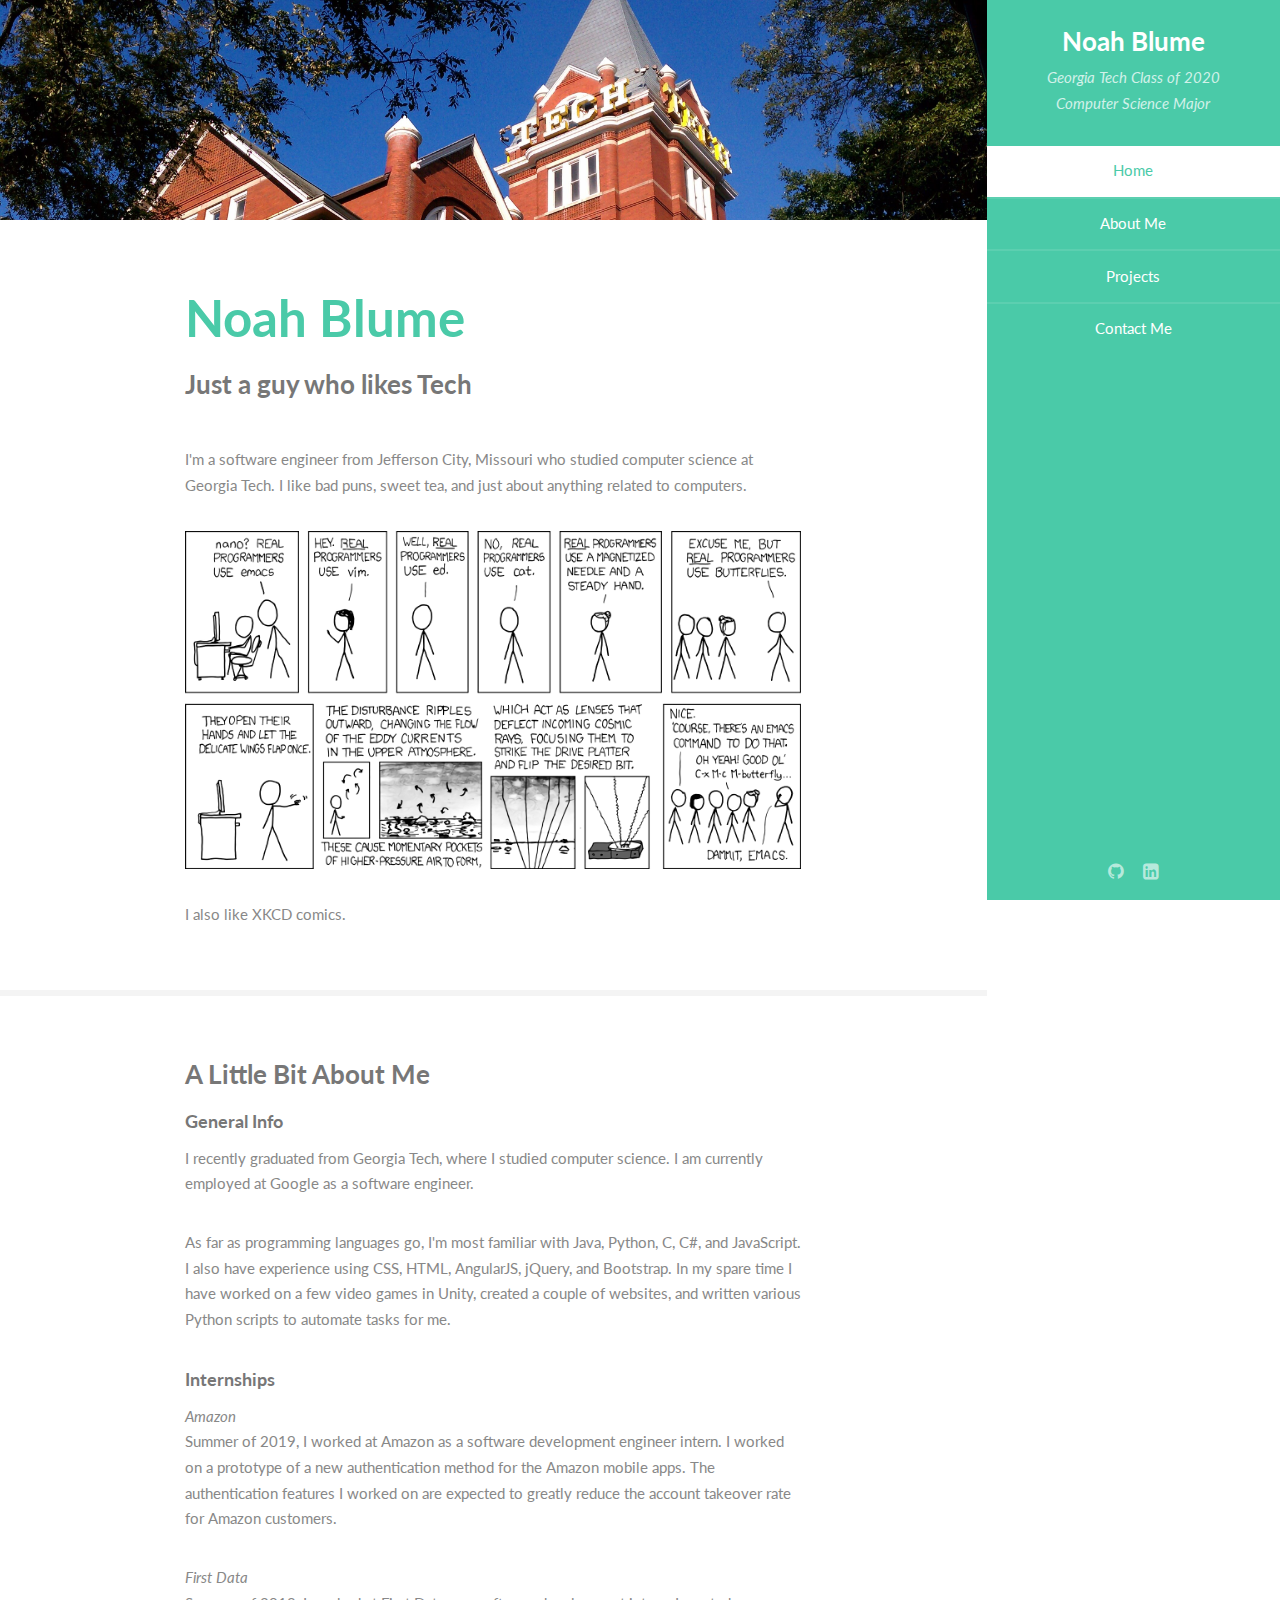
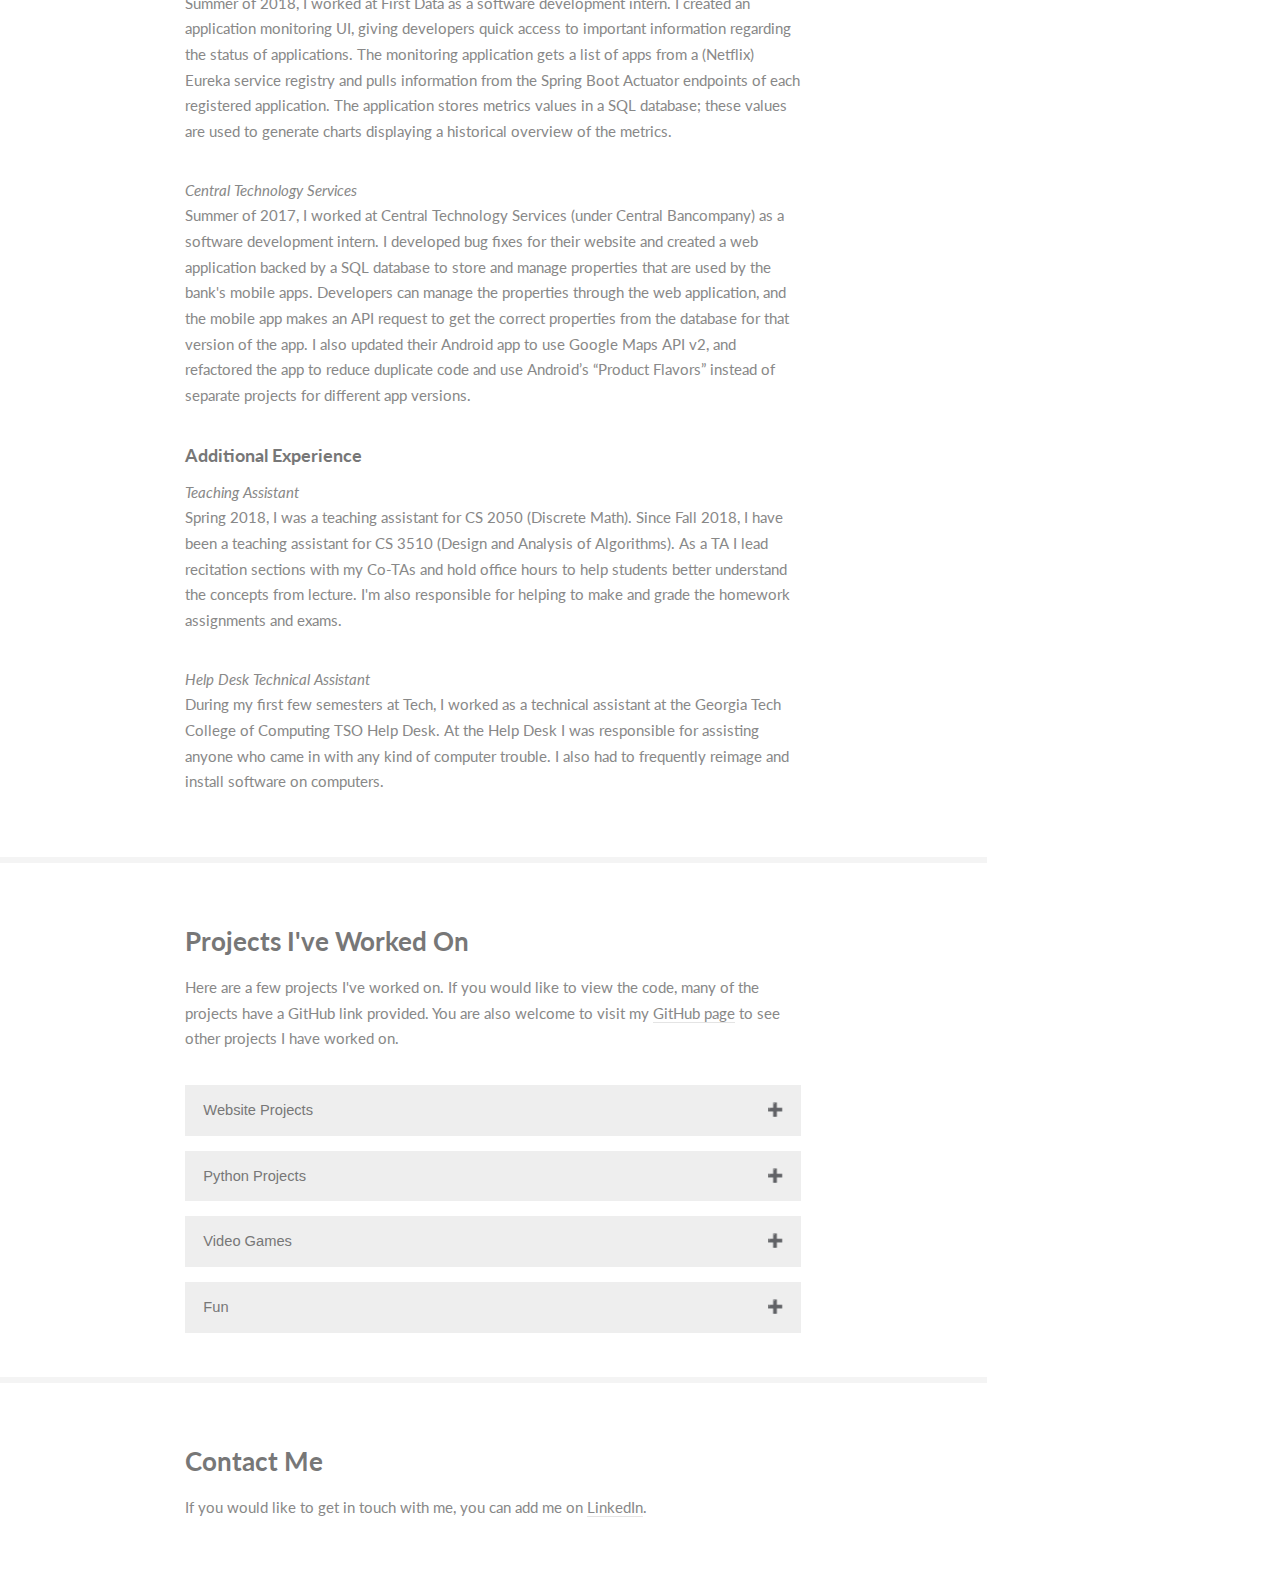
<file: index.html>
<!DOCTYPE HTML>

<html>
	<head>
		<title>Noah Blume</title>
		<meta charset="utf-8" />
		<meta name="viewport" content="width=device-width, initial-scale=1" />
		<!--[if lte IE 8]><script src="assets/js/ie/html5shiv.js"></script><![endif]-->
		<link rel="stylesheet" href="assets/css/main.css" />
		<!--[if lte IE 8]><link rel="stylesheet" href="assets/css/ie8.css" /><![endif]-->
	</head>
	<body>

		<!-- Header -->
			<section id="header">
				<header>
					<h1 id="logo">Noah Blume</h1>
					<p>Georgia Tech Class of 2020<br />
					Computer Science Major</p>
				</header>
				<nav id="nav">
					<ul>
						<li><a href="#home" class="active">Home</a></li>
						<li><a href="#about">About Me</a></li>
						<li><a href="#projects">Projects</a></li>
            			<li><a href="#contact">Contact Me</a></li>
					</ul>
				</nav>
				<footer>
					<ul class="icons">
						<li><a href="https://github.com/NoahBlume" target="_blank" class="icon fa-github"><span class="label">GitHub</span></a></li>
                        <li><a href="https://www.linkedin.com/in/noah-blume/" target="_blank" class="icon fa-linkedin-square"><span class="label">LinkedIn</span></a></li>
					</ul>
				</footer>
			</section>

		<!-- Wrapper -->
			<div id="wrapper">

				<!-- Main -->
				<div id="main">

					<!-- home -->
					<section id="home">
						<div class="container">
							<header class="major">
								<h2>Noah Blume</h2>
								<p>Just a guy who likes Tech</p>
							</header>
							<p>I'm a software engineer from Jefferson City, Missouri who studied computer science at Georgia Tech. I like bad puns, sweet tea, and just about anything related to computers.</p>
							<div class="features">
								<article>
									<a href="#" id="comic"><img src="images/cmp/comic.png" alt="" /></a>
								</article>
							</div>
							<p>I also like XKCD comics.</p>
						</div>
					</section>

					<!-- about -->
					<section id="about">
						<div class="container">
							<h3>A Little Bit About Me <!-- <small>&nbsp;&nbsp;&nbsp;Hehe... bit</small> --></h3>

                            <h4>General Info</h4>
                            <p>
							I recently graduated from Georgia Tech, where I studied computer science. I am currently employed at Google as a software engineer.
							</p>

							<p>
							As far as programming languages go, I'm most familiar with Java, Python, C, C#, and JavaScript. I also have experience using CSS, HTML, AngularJS, jQuery, and Bootstrap. In my spare time I have worked on a few video games in Unity, created a couple of websites, and written various Python scripts to automate tasks for me.

                            <h4>Internships</h4>

                            <i>Amazon</i>
                            <p>
                            Summer of 2019, I worked at Amazon as a software development engineer intern. I worked on a prototype of a new authentication method for the Amazon mobile apps. The authentication features I worked on are expected to greatly reduce the account takeover rate for Amazon customers.
                            </p>


                            <i>First Data</i>
							<p>
                            Summer of 2018, I worked at First Data as a software development intern. I created an application monitoring UI, giving developers quick access to important information regarding the status of applications. The monitoring application gets a list of apps from a (Netflix) Eureka service registry and pulls information from the Spring Boot Actuator endpoints of each registered application. The application stores metrics values in a SQL database; these values are used to generate charts displaying a historical overview of the metrics.
                            </p>


                            <i>Central Technology Services</i>
                            <p>
							Summer of 2017, I worked at Central Technology Services (under Central Bancompany) as a software development intern. I developed bug fixes for their website and created a web application backed by a SQL database to store and manage properties that are used by the bank's mobile apps. Developers can manage the properties through the web application, and the mobile app makes an API request to get the correct properties from the database for that version of the app. I also updated their Android app to use Google Maps API v2, and refactored the app to reduce duplicate code and use Android’s “Product Flavors” instead of separate projects for different app versions.
							</p>

                            <h4>Additional Experience</h4>

                            <i>Teaching Assistant</i>
                            <p>
                            Spring 2018, I was a teaching assistant for CS 2050 (Discrete Math). Since Fall 2018, I have been a teaching assistant for CS 3510 (Design and Analysis of Algorithms). As a TA I lead recitation sections with my Co-TAs and hold office hours to help students better understand the concepts from lecture. I'm also responsible for helping to make and grade the homework assignments and exams.
                            </p>


                            <i>Help Desk Technical Assistant</i>
                            <p>
                            During my first few semesters at Tech, I worked as a technical assistant at the Georgia Tech College of Computing TSO Help Desk. At the Help Desk I was responsible for assisting anyone who came in with any kind of computer trouble. I also had to frequently reimage and install software on computers.
                            </p>


							<!-- <ul class="feature-icons">
								<li class="fa-coffee">Experience with Java, Python, and C#</li>
								<li class="fa-mobile-phone">Published 2 mobile games</li>
								<li class="fa-android">Developed Android applications</li>
								<li class="fa-lock">Participated in CTF competitions</li>
								<li class="fa-database">Worked on applications backed by SQL databases</li>
								<li class="fa-file-code-o">Experience with web applications using the Spring Framework</li>
							</ul> -->
						</div>
					</section>

					<!-- projects -->
					<section id="projects">
						<div class="container">
							<h3>Projects I've Worked On</h3>
							<p>Here are a few projects I've worked on. If you would like to view the code, many of the projects have a GitHub link provided. You are also welcome to visit my <a href="https://github.com/NoahBlume">GitHub page</a> to see other projects I have worked on.</p>
							<div class="features">

								<button class="accordion">Website Projects</button>
								<div class="panel">
                                    <article>
                                        <a class="image"><img src="images/cmp/brainyWords.png" alt="" /></a>
                                        <div class="inner">
                                            <h4>Brainy Words 2000 <small>(2019)</small></h4>
                                            <p>For Junior Design (Georgia Tech's capstone course), my team made a game to help young children improve their vocabulary. The game consists of a street that has various words for kids to learn, as well as storefronts containing categories of words that kids can takes quizzes over.</p>
                                            <ul class="icons">
                                                <li><a href="http://hearatale.org:8082/" target="_blank" class="icon fa-graduation-cap"> Brainy Words 2000</a></li>
                                            </ul>
                                        </div>
                                    </article>
                                     <article>
                                        <a class="image"><img src="images/cmp/sleeptimer.png" alt="" /></a>
                                        <div class="inner">
                                            <h4>Spotify Sleep Timer <small>(2019)</small></h4>
                                            <p>This is a site I made where one can set a timer to stop their Spotify playback. I often fall asleep while music is playing on my desktop, so I made this site to pause the music after a certain amount of time. I also made an option for the volume to gradually decrease as the timer progresses (reaching 0 volume as the timer runs out).</p>
                                            <ul class="icons">
                                                <li><a href="https://discoveryplaylist.com/sleepTimer" target="_blank" class="icon fa-clock-o"> Sleep Timer</a></li>
                                            </ul>
                                        </div>
                                    </article>
                                    <article>
                                        <a class="image"><img src="images/cmp/playlistGenerator.png" alt="" /></a>
                                        <div class="inner">
                                            <h4>Spotify Playlist Generator <small>(2018)</small></h4>
                                            <p>This is a site I made to generate playlists based on your music interests. I liked Spotify's Weekly Discovery playlist, but wanted to have more than just one playlist per week, so I made a site to generate them for me. The site tries to make a playlist with artists you haven't listened to yet who are similar to artists you already like.</p>
                                            <ul class="icons">
                                                <li><a href="https://discoveryplaylist.com/" target="_blank" class="icon fa-music"> Playlist Generator</a></li>
                                            </ul>
                                        </div>
                                    </article>
									<article>
										<a class="image"><img src="images/cmp/mobilesafewalk.png" alt="" /></a>
										<div class="inner">
											<h4>GT Safe Walk Map <small>(2017)</small></h4>
											<p>This is a web app I made during the 2017 fall semester. It uses GTPD's crime logs to show a heatmap of crimes on campus. The heatmap is based on the time of day, so it will adjust based on where crimes are most frequent during different times. The application will also attempt to find the safest route from one point on campus to another.</p>
											<ul class="icons">
												<li><a href="https://noahblume.com/gt-safe-walk-map/" class="icon fa-map-o"> GT Safe Walk Map</a></li>
											</ul>
										</div>
									</article>
									<article>
										<a class="image"><img src="images/cmp/musicreleases.png" alt="" /></a>
										<div class="inner">
											<h4>Upcoming Music Releases Site <small>(2017)</small></h4>
											<p>This is a site my cousin and I started working on over the summer of 2017. We collected data about upcoming album releases and inserted the data into a MySQL database. We then populated the web page with the upcoming album releases from the database using PHP.</p>
											<ul class="icons">
												<li><a href="http://104.197.166.64/index.php" target="_blank" class="icon fa-music"> Upcoming Music Releases Site</a></li>
											</ul>
										</div>
									</article>
									<article>
										<a class="image"><img src="images/cmp/calculator.png" alt="" /></a>
										<div class="inner">
											<h4>JavaScript Calculator (and various other things) <small>(2017)</small></h4>
											<p>This is a little site I made to get some practice using JavaScript and Bootstrap. I've posted a link to the site just below if you want to check it out. The site has a functioning calculator that I wrote in JavaScript, as well as a table that gets cryptocurrency data from CoinMarketCap's API and displays the recent changes in the values of the cryptocurrencies.</p>
											<ul class="icons">
												<li><a href="calculator/calculator.html" class="icon fa-calculator"> Calculator Site</a></li>
											</ul>
										</div>
									</article>
								</div>

								<button class="accordion">Python Projects</button>
								<div class="panel">
                                    <article>
                                        <a class="image"><img src="images/cmp/shortenThis.png" alt="" /></a>
                                        <div class="inner">
                                            <h4>Reddit Summarizer Bot <small>(2018)</small></h4>
                                            <p>This is a Reddit bot I made that will summarize long comments or posts. A user can reply to a comment or a post with "ShortenThis!" and the bot will create a shortened version of the original post. The default length of the summary is 5 sentences, but one can specify a custom number of sentences. For example, "ShortenThis! 10" will make a summary of 10 sentences. The bot is written in Python, using the PRAW library as a wrapper for the Reddit API and the Sumy library for handling summarization. It is hosted on a Google Compute Engine instance, where it regularly checks for new summary requests.</p>
                                            <ul class="icons">
                                                <li><a href="https://reddit.com/user/ShortenThis_Bot" target="_blank" class="icon fa-reddit"> View /u/ShortenThis_Bot</a></li>
                                            </ul>
                                        </div>
                                    </article>
                                    <article>
                                        <a class="image"><img src="images/cmp/indieheads.png" alt="" /></a>
                                        <div class="inner">
                                            <h4>/r/indieheads New Music Bot <small>(2018)</small></h4>
                                            <p>This is a Reddit bot I made that will send a notification whenever a post for new music on r/indieheads passes a certain point threshold. Users can be notified via Reddit PM, email, or both. Users are also able to set the point threshold to whatever they like. This bot is also written in Python using the PRAW library and is hosted on a Google Compute Engine instance.</p>
                                            <ul class="icons">
                                                <li><a href="https://reddit.com/user/IndieheadsFresh_Bot" target="_blank" class="icon fa-reddit"> View /u/IndieheadsFresh_Bot <br />(the pinned post explains how to subscribe)</a></li>
                                            </ul>
                                        </div>
                                    </article>
									<article>
										<a class="image"><img src="images/cmp/nobot.jpg" alt="" /></a>
										<div class="inner">
											<h4>Twitter Music Review Bot <small>(2017)</small></h4>
											<p>Sometime during the 2017 fall semester I got bored and decided make a Twitter bot. It looks for albums reviews from Pitchfork and The Quietus, then uses Markov chains to generate a brief review. It also uses sentiment analysis to generate a review score based on the positivity of the original review.</p>
											<ul class="icons">
												<li><a href="https://twitter.com/bitMoreAnnoying" target="_blank" class="icon fa-twitter"> The bot's Twitter page</a></li>
											</ul>
										</div>
									</article>
									<article>
										<a class="image"><img src="images/cmp/p4kbnm.jpg" alt="" /></a>
										<div class="inner">
											<h4>Best New Music Emailer <small>(2017)</small></h4>
											<p>This is a python script that I wrote which will check Pitchfork's (music news/review) site every few hours to see if they have given any new albums the title of "Best New Music." The script will then send me an email containing the artist, album title, genre, review score, and a link to the review. This is a nice way for me to get new music recommendations without having to frequently check review sites or music forums.</p>
											<ul class="icons">
												<li><a href="https://github.com/NoahBlume/bestNewMusic" target="_blank" class="icon fa-github"> Pitchfork Best New Music Emailer GitHub</a></li>
											</ul>
										</div>
									</article>
									<article>
										<a class="image"><img src="images/cmp/piachecker.png" alt="" /></a>
										<div class="inner">
											<h4>VPN Detector <small>(2017)</small></h4>
											<p>Since the FCC's broadband privacy protections were repealed in early 2017, allowing ISPs to collect and sell personal data, I've become more diligent about my VPN usage. I made this script to check once every 10 minutes if I have my VPN on, and if I don't, it will give me a desktop notification letting me know that I may want to turn it back on. (I'm not really a big fan of getting notifications on my desktop, so I made the notification message a little silly to lessen my annoyance from being notified.)</p>
											<ul class="icons">
												<li><a href="https://github.com/NoahBlume/vpnDetector" target="_blank" class="icon fa-github"> VPN Detector GitHub</a></li>
											</ul>
										</div>
									</article>
                                    <article>
                                        <a class="image"><img src="images/cmp/printerChecker.png" alt="" /></a>
                                        <div class="inner">
                                            <h4>Printer Paper Supply Checker <small>(2016)</small></h4>
                                            <p>This is a Python script I wrote to automatically check the paper supply of printers where I work. Each of the 10 printers has a site that displays the paper levels. To check the paper levels, one would normally have to log into each of the 10 sites and record each printer's paper level before going out to restock the paper. This was rather tedious and time consuming, so I wrote a Python script that logs into and scrapes all of the websites to check the paper levels. The script then updates a Google spreadsheet with how many reams of paper each printer needs.</p>
                                            <ul class="icons">
                                                <li><a href="https://github.com/NoahBlume/printerPaperSupplyChecker" target="_blank" class="icon fa-github"> Printer Paper Supply Checker GitHub</a></li>
                                            </ul>
                                        </div>
                                    </article>
								</div>

                                <button class="accordion">Video Games</button>
                                <div class="panel">
                                    <article>
                                        <a class="image"><img src="images/cmp/hoppyFroggy.png" alt="" /></a>
                                        <div class="inner">
                                            <h4>Hoppy Froggy <small>(2017)</small></h4>
                                            <p>This is a clone of Frogger for the Game Boy Advance that I made for one of my classes, CS 2110. It is programmed in C, and can be played using the VisualBoyAdvance emulator. Download links are provided below.</p>
                                            <ul class="icons">
                                                <li>
                                                    <a href="Frogger.gba" target="_blank" class="icon fa-gamepad"> Hoppy Froggy Download</a>
                                                </li>
                                                <li>
                                                    <a href="https://github.com/visualboyadvance-m/visualboyadvance-m/releases" target="_blank" class="icon fa-desktop"> VisualBoyAdvance Emulator Download (Windows & Mac)</a>
                                                </li>
                                            </ul>
                                        </div>
                                    </article>
                                    <article>
                                        <a class="image"><img src="images/cmp/bnbc.png" alt="" /></a>
                                        <div class="inner">
                                            <h4>Blocks and Balls <small>(2015)</small></h4>
                                            <p>This is the first app I published to the App Store and Google Play Store with my cousin. We worked on it during the beginning of 2015 and published it that summer. It is a really simple mobile game about hitting blocks with balls.</p>
                                            <ul class="icons">
                                                <li><a href="https://github.com/NoahBlume/blocksAndBalls" target="_blank" class="icon fa-github"> Blocks and Balls GitHub</a></li>
                                                <li><a href="https://play.google.com/store/apps/details?id=com.Onyx.BlocksandBalls&hl=en" target="_blank" class="icon fa-android"> Google Play Store Listing</a></li>
                                            </ul>
                                        </div>
                                    </article>
                                    <article>
                                        <a class="image"><img src="images/cmp/pgp2.png" alt="" /></a>
                                        <div class="inner">
                                            <h4>Procedurally Generated Platformer <small>(2015)</small></h4>
                                            <p>I had a ton of fun making this. My cousin and I decided to spend part of our 2015 Thanksgiving break creating a procedurally generated platformer in 48 hours. It is not a fully functional game; however, we were able to get the main gameplay mechanics and basic procedural generation finished.</p>
                                            <ul class="icons">
                                                <li><a href="https://github.com/NoahBlume/procedurallyGeneratedPlatformer" target="_blank" class="icon fa-github"> Procedurally Generated Platformer GitHub</a></li>
                                                <li><a href="https://www.youtube.com/watch?v=WrGJRUN5RSI&feature=youtu.be" target="_blank" class="icon fa-youtube"> Video Demonstration</a></li>
                                            </ul>
                                        </div>
                                    </article>
                                    <article>
                                        <a class="image"><img src="images/cmp/bnbuc.png" alt="" /></a>
                                        <div class="inner">
                                            <h4>Blocks and Balls: Unblocked <small>(2016)</small></h4>
                                            <p>This is the sequel to Blocks and Balls. In early 2016, my cousin and I rebuilt the original game from the ground up to make it run better, then we added unlockable (or "unblockable") colors that you could choose from for the blocks and balls.</p>
                                            <ul class="icons">
                                                <li><a href="https://github.com/NoahBlume/blocksAndBallsUnblocked" target="_blank" class="icon fa-github"> Blocks and Balls: Unblocked GitHub</a></li>
                                                <li><a href="https://play.google.com/store/apps/details?id=com.onyxgames.BlocksAndBallsMIT&hl=en#details-reviews" target="_blank" class="icon fa-android"> Google Play Store Listing</a></li>
                                            </ul>
                                        </div>
                                    </article>
                                </div>

                                <button class="accordion">Fun</button>
                                <div class="panel">
                                    <article>
                                        <a class="image"><img src="images/cmp/firefoxAddOn.png" alt="" /></a>
                                        <div class="inner">
                                            <h4>Elon Musk Text Replacement Firefox Add-on <small>(2018)</small></h4>
                                            <p>This is a simple Firefox add-on I made that replaces "Elon Musk" with "Grimes's boyfriend" in your browser. I created this shortly after it was discovered that Elon Musk was dating the singer, songwriter, record producer, and visual artist known as Grimes.</p>
                                            <ul class="icons">
                                                <li><a href="https://addons.mozilla.org/en-US/firefox/addon/elon-musk-to-grimes-boyfriend/" target="_blank" class="icon fa-firefox"> Add-on Download Link</a></li>
                                                <!-- <li><a href="https://twitter.com/chillmage/status/994306139444711424?s=19" target="_blank" class="icon fa-twitter"> Inspired by this tweet</a></li> -->
                                            </ul>
                                        </div>
                                    </article>
                                </div>


							</div>
						</div>
					</section>

		        	<!-- contact -->
		            <section id="contact">
		                <div class="container">
		                  	<h3>Contact Me</h3>
		                  	<p>If you would like to get in touch with me, you can add me on <a href ="https://www.linkedin.com/in/noah-blume/" target="_blank">LinkedIn</a>.</p>
		                </div>
		            </section>
              	</div>
        	</div>
		<!-- Scripts -->
			<script src="assets/js/jquery.min.js"></script>
			<script src="assets/js/jquery.scrollzer.min.js"></script>
			<script src="assets/js/jquery.scrolly.min.js"></script>
			<script src="assets/js/skel.min.js"></script>
			<script src="assets/js/util.js"></script>
			<!--[if lte IE 8]><script src="assets/js/ie/respond.min.js"></script><![endif]-->
			<script src="assets/js/main.js"></script>

			<script>
				(function(i,s,o,g,r,a,m){i['GoogleAnalyticsObject']=r;i[r]=i[r]||function(){
					(i[r].q=i[r].q||[]).push(arguments)},i[r].l=1*new Date();a=s.createElement(o),
					m=s.getElementsByTagName(o)[0];a.async=1;a.src=g;m.parentNode.insertBefore(a,m)
				})(window,document,'script','https://www.google-analytics.com/analytics.js','ga');

				ga('create', 'UA-85354212-1', 'auto');
				ga('send', 'pageview');

			</script>

	</body>
</html>
</file>
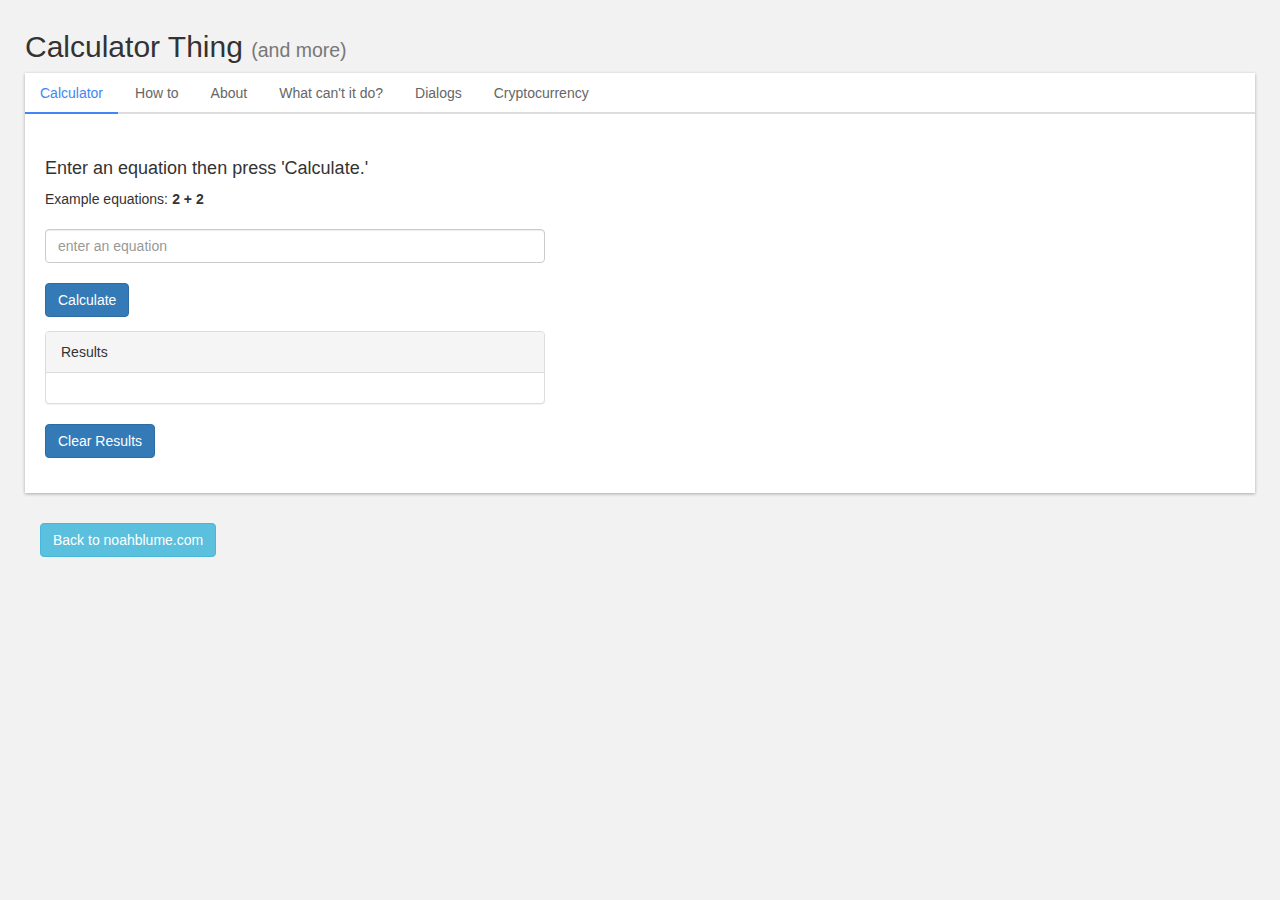
<file: calculator/calculator.html>
<html>
<head>
	<meta charset="utf-8"/>
	<script src="https://code.jquery.com/jquery-3.2.1.min.js" integrity="sha256-hwg4gsxgFZhOsEEamdOYGBf13FyQuiTwlAQgxVSNgt4=" crossorigin="anonymous"></script>
	<script src="js/calcscript.js"></script>
	<link rel="stylesheet" href="https://maxcdn.bootstrapcdn.com/bootstrap/3.3.7/css/bootstrap.min.css">
	<!--<link rel="stylesheet" href="https://cdnjs.cloudflare.com/ajax/libs/jquery.tablesorter/2.28.12/js/jquery.tablesorter.min.js">-->
	<link rel="stylesheet" type="text/css" href="css/calcstyle.css">
	<script src="https://maxcdn.bootstrapcdn.com/bootstrap/3.3.7/js/bootstrap.min.js"></script>
</head>
<body>
	<div class="container-fluid">
		<div class="row">
			<div class="col-sm-12">
				<h2>Calculator Thing <small>(and more)</small></h2>
				<div class="card">
					<ul class="nav nav-tabs" role="tablist">
						<li role="presentation" class="active"><a href="#tab1" aria-controls="tab1" role="tab" data-toggle="tab">Calculator</a></li>
						<li role="presentation"><a href="#tab2" aria-controls="tab2" role="tab" data-toggle="tab">How to</a></li>
						<li role="presentation"><a href="#tab3" aria-controls="tab3" role="tab" data-toggle="tab">About</a></li>
						<li role="presentation"><a href="#tab4" aria-controls="tab4" role="tab" data-toggle="tab">What can't it do?</a></li>
						<li role="presentation"><a href="#tab5" aria-controls="tab5" role="tab" data-toggle="tab">Dialogs</a></li>
						<li role="presentation"><a href="#tab6" aria-controls="tab6" role="tab" data-toggle="tab">Cryptocurrency</a></li>
					</ul>
					<div class="tab-content">
						<div role="tabpanel" class="tab-pane active" id="tab1">
							<h4>Enter an equation then press 'Calculate.'</h4>
							<p2>Example equations: </p2>
							<b>
							  <span1>
							    2 + 2<br />
							    (5 - 8)^7 + 14<br />
							    2 / 5 + 17 * 3<br />
							    [4 * (1 - 3) + 2] / 6<br />
							    {4^3 - [(2 + 5 * 8) - 13] * 2} - 25^2 / 3
							    </span1>
							</b>
							<br>
							<br>
							<form id="Calculate">
								<input id="equation" class="form-control" name="equation" placeholder="enter an equation" value="" style="max-width: 500px; width: 100%"><br>
								<button id="calculateButton" type="button" class="btn btn-primary">Calculate</button>
							</form>
							<div class="panel panel-default" style="max-width: 500px; width: 100%;">
								<div class="panel-heading">Results</div>
								<div id="resultLog" class="panel-body"></div>
							</div>
							<button id="clearLogs" type="clearLogs" class="btn btn-primary">Clear Results</button>
						</div>
						<div role="tabpanel" class="tab-pane" id="tab2">
							<h4>How does one use this thing?</h4>
							<dl>
								<dt>Supported operations</dt>
									<dd>- Addition: 1 + 3</dd>
									<dd>- Subtraction: 3 - 7</dd>
									<dd>- Multiplication: 7 * 6</dd>
									<dd>- Division: 5 / 7</dd>
									<dd>- Exponents: 2^10</dd>
									<dd>- Parentheses/braces/brackets: (4 - 2) * 5</dd>
							</dl>
						</div>
						<div role="tabpanel" class="tab-pane" id="tab3">
							<h4>So what does this calculator do?</h4>
							<dl>
								<dt>Math</dt>
									<dd>- Yep, it can do some math</dd>
									<dd>- That's about it really</dd>
								<dt>Follow the order of operations and all that</dt>
									<dd>- It does stuff in parentheses first</dd>
									<dd>- Then exponents</dd>
									<dd>- Then multiplication and division</dd>
									<dd>- Then addition and subtraction</dd>

								<dt>Decimals are supported</dt>
									<dd>- The calculator will provide financial and emotional support for any decimals in need</dd>
							</dl>
						</div>
						<div role="tabpanel" class="tab-pane" id="tab4">
							<h4>What can't this calcutor do?</h4>
							<dl>
								<dt>Trigonometry</dt>
									<dd>- I'm not even going to attempt that.</dd>
								<dt>Implicit multiplication with parentheses</dt>
									<dd>- Typing something like "(2)(3)" will break my calculator. So please don't do that.</dd>
									<dd>- If you want something to be multiplied, you need to type out one of these little star things: *</dd>
								<dt>Negative number  declarations</dt>
									<dd>- If you try to put a negative number like "-2" in your equation, my calculator will not work.</dd>
									<dd>- If you need a negative number, try doing something like this: (0 - 2)</dd>
									<dd>- Intuitive, right?</dd>
								<dt>Graphing</dt>
									<dd>- No</dd>
									<dd>- Just no.</dd>
							</dl>
						</div>
						<div role="tabpanel" class="tab-pane" id="tab5">
							<h4>Dialog Testing</h4>
							<p>Click this <button class="btn btn-primary" data-toggle="modal" data-target="#myModal">Button</button> to test out the dialog.</p>
							<!-- this is the modal (i think) -->
							<div class="modal fade" id="myModal">
							    <div class="modal-dialog">
							    	<div class="modal-content">
							        <div class="modal-header">
							       		<button type="button" class="close" data-dismiss="modal" aria-hidden="true">×</button>
							        	<h4 class="modal-title">You clicked the button!</h4>
							      	</div>
							      	<div class="modal-body">
							        	<p>Please close this dialog now.</p>
							      	</div>
							      	<div class="modal-footer">
							        	<button type="button" class="btn btn-primary" data-dismiss="modal">Close</button>
							      	</div>
							    	</div>
								</div>
							</div>
							<p>Click this <button id="otherButton" class="btn btn-primary">Other Button</button> to test out the other dialog.</p>
						</div>
						<div role="tabpanel" class="tab-pane" id="tab6">
							<h4>Cryptocurrency Data <small>(taken from CoinMarketCap)</small></h4>
							<p style="float: left">Update the data once per minute &nbsp;&nbsp;</p>
						  		<input type="checkbox" id="switch" />
						  		<label style="float: left" for="switch">Toggle</label>
						  	<br>
							<br>
							<div class="table-responsive">
							  	<table class="table" id="coinTable">
							    	<thead>
							      		<tr>
							        		<th>Rank</th>
									        <th>Currency</th>
									        <th>USD Value</th>
									        <th>1 Hour</th>
									        <th>24 Hours</th>
									        <th>7 Days</th>
									    </tr>
							    	</thead>
							   		<tbody id="coinTableBody">
							    	</tbody>
							  	</table>
							  </div>
						</div>
					</div>
				</div>
			</div>
		</div>
		<div class="col-sm-12">
			<a href="../index.html#three" class="btn btn-info" role="button">Back to noahblume.com</a>
		</div>
	</div>
</body>
</html>
</file>
<file: assets/css/ie8.css>
/*
	Read Only by HTML5 UP
	html5up.net | @ajlkn
	Free for personal and commercial use under the CCA 3.0 license (html5up.net/license)
*/

/* Basic */

	code,
	input[type="text"],
	input[type="password"],
	input[type="email"],
	select,
	textarea,
	.box,
	.image,
	.image img,
	input[type="submit"],
	input[type="reset"],
	input[type="button"],
	.button {
		position: relative;
		-ms-behavior: url("assets/js/ie/PIE.htc");
	}

/* Form */

	input[type="text"],
	input[type="password"],
	input[type="email"],
	select {
		line-height: 2.75em;
	}

	input[type="checkbox"],
	input[type="radio"] {
		-moz-appearance: normal;
		-webkit-appearance: normal;
		-ms-appearance: normal;
		appearance: normal;
	}

		input[type="checkbox"] + label,
		input[type="radio"] + label {
			padding: 0 0 0 1.5em;
		}

			input[type="checkbox"] + label:before,
			input[type="radio"] + label:before {
				display: none;
			}

/* Button */

	input[type="submit"].alt,
	input[type="reset"].alt,
	input[type="button"].alt,
	.button.alt {
		border: solid 2px #e4e4e4;
	}
</file>
<file: calculator/css/calcstyle.css>
/* tabs */
.nav-tabs { border-bottom: 2px solid #DDD; }
    .nav-tabs > li.active > a, .nav-tabs > li.active > a:focus, .nav-tabs > li.active > a:hover { border-width: 0; }
    .nav-tabs > li > a { border: none; color: #666; }
        .nav-tabs > li.active > a, .nav-tabs > li > a:hover { border: none; color: #4285F4 !important; background: transparent; }
        .nav-tabs > li > a::after { content: ""; background: #4285F4; height: 2px; position: absolute; width: 100%; left: 0px; bottom: -1px; transition: all 250ms ease 0s; transform: scale(0); }
    .nav-tabs > li.active > a::after, .nav-tabs > li:hover > a::after { transform: scale(1); }
.tab-nav > li > a::after { background: #21527d none repeat scroll 0% 0%; color: #fff; }
.tab-pane { padding: 15px 0; }
.tab-content{padding:20px}

.card {background: #FFF none repeat scroll 0% 0%; box-shadow: 0px 1px 3px rgba(0, 0, 0, 0.3); margin-bottom: 30px; }

/* scrolling text */
body{
	background: #F2F2F2; padding:10px
}
p2 {
	float: left;
	margin-right: 0.3em;
}
b {
	float: left;
	overflow: hidden;
	position: relative;
	height: 20px;
}
span1 {
	display: inline-block;
	position: relative;
	white-space: nowrap;
	top: 0;
	left: 0;
	-webkit-animation: move 7s infinite;
	-webkit-animation-delay: 1.5s;
}
span1:hover, span1:active {
	-webkit-animation-play-state: paused;
}

@keyframes move {
	0%  { top: 0px; }
	20% { top: -20px; }
	40% { top: -40px; }
	60% { top: -60px; }
	80% { top: -80px; }
}

/* toggle switch */
input[type=checkbox]{
	height: 0;
	width: 0;
	visibility: hidden;
}

label {
	cursor: pointer;
	text-indent: -9999px;
	width: 30px;
	height: 15px;
	background: grey;
	display: block;
	border-radius: 10px;
	position: relative;
}

label:after {
	content: '';
	position: absolute;
	top: 2px;
	left: 2px;
	width: 11px;
	height: 11px;
	background: #fff;
	border-radius: 11px;
	transition: 0.3s;
}

input:checked + label {
	background: #4285F4;
}

input:checked + label:after {
	left: calc(100% - 2px);
	transform: translateX(-100%);
}
</file>
<file: assets/css/main.css>
@import url("font-awesome.min.css");
@import url("https://fonts.googleapis.com/css?family=Lato:400,400italic,700,700italic|Source+Code+Pro:400");

/*
	Read Only by HTML5 UP
	html5up.net | @ajlkn
	Free for personal and commercial use under the CCA 3.0 license (html5up.net/license)
*/

/* Reset */

	html, body, div, span, applet, object, iframe, h1, h2, h3, h4, h5, h6, p, blockquote, pre, a, abbr, acronym, address, big, cite, code, del, dfn, em, img, ins, kbd, q, s, samp, small, strike, strong, sub, sup, tt, var, b, u, i, center, dl, dt, dd, ol, ul, li, fieldset, form, label, legend, table, caption, tbody, tfoot, thead, tr, th, td, article, aside, canvas, details, embed, figure, figcaption, footer, header, hgroup, menu, nav, output, ruby, section, summary, time, mark, audio, video {
		margin: 0;
		padding: 0;
		border: 0;
		font-size: 100%;
		font: inherit;
		vertical-align: baseline;
	}

	article, aside, details, figcaption, figure, footer, header, hgroup, menu, nav, section {
		display: block;
	}

	body {
		line-height: 1;
	}

	ol, ul {
		list-style: none;
	}

	blockquote, q {
		quotes: none;
	}

	blockquote:before, blockquote:after, q:before, q:after {
		content: '';
		content: none;
	}

	table {
		border-collapse: collapse;
		border-spacing: 0;
	}

	body {
		-webkit-text-size-adjust: none;
	}

/* Box Model */

	*, *:before, *:after {
		-moz-box-sizing: border-box;
		-webkit-box-sizing: border-box;
		box-sizing: border-box;
	}

/* Containers */

	.container {
		margin-left: auto;
		margin-right: auto;
	}

	.container.\31 25\25 {
		width: 100%;
		max-width: 56.25em;
		min-width: 45em;
	}

	.container.\37 5\25 {
		width: 33.75em;
	}

	.container.\35 0\25 {
		width: 22.5em;
	}

	.container.\32 5\25 {
		width: 11.25em;
	}

	.container {
		width: 45em;
	}

	@media screen and (max-width: 1680px) {

		.container.\31 25\25 {
			width: 100%;
			max-width: 56.25em;
			min-width: 45em;
		}

		.container.\37 5\25 {
			width: 33.75em;
		}

		.container.\35 0\25 {
			width: 22.5em;
		}

		.container.\32 5\25 {
			width: 11.25em;
		}

		.container {
			width: 45em;
		}

	}

	@media screen and (max-width: 1280px) {

		.container.\31 25\25 {
			width: 100%;
			max-width: 52.5em;
			min-width: 42em;
		}

		.container.\37 5\25 {
			width: 31.5em;
		}

		.container.\35 0\25 {
			width: 21em;
		}

		.container.\32 5\25 {
			width: 10.5em;
		}

		.container {
			width: 42em;
		}

	}

	@media screen and (max-width: 1024px) {

		.container.\31 25\25 {
			width: 100%;
			max-width: 106.25%;
			min-width: 85%;
		}

		.container.\37 5\25 {
			width: 63.75%;
		}

		.container.\35 0\25 {
			width: 42.5%;
		}

		.container.\32 5\25 {
			width: 21.25%;
		}

		.container {
			width: 85% !important;
		}

	}

	@media screen and (max-width: 736px) {

		.container.\31 25\25 {
			width: 100%;
			max-width: 112.5%;
			min-width: 90%;
		}

		.container.\37 5\25 {
			width: 67.5%;
		}

		.container.\35 0\25 {
			width: 45%;
		}

		.container.\32 5\25 {
			width: 22.5%;
		}

		.container {
			width: 90% !important;
		}

	}

	@media screen and (max-width: 480px) {

		.container.\31 25\25 {
			width: 100%;
			max-width: 112.5%;
			min-width: 90%;
		}

		.container.\37 5\25 {
			width: 67.5%;
		}

		.container.\35 0\25 {
			width: 45%;
		}

		.container.\32 5\25 {
			width: 22.5%;
		}

		.container {
			width: 90% !important;
		}

	}

/* Grid */

	.row {
		border-bottom: solid 1px transparent;
		-moz-box-sizing: border-box;
		-webkit-box-sizing: border-box;
		box-sizing: border-box;
	}

	.row > * {
		float: left;
		-moz-box-sizing: border-box;
		-webkit-box-sizing: border-box;
		box-sizing: border-box;
	}

	.row:after, .row:before {
		content: '';
		display: block;
		clear: both;
		height: 0;
	}

	.row.uniform > * > :first-child {
		margin-top: 0;
	}

	.row.uniform > * > :last-child {
		margin-bottom: 0;
	}

	.row.\30 \25 > * {
		padding: 0 0 0 0em;
	}

	.row.\30 \25 {
		margin: 0 0 -1px 0em;
	}

	.row.uniform.\30 \25 > * {
		padding: 0em 0 0 0em;
	}

	.row.uniform.\30 \25 {
		margin: 0em 0 -1px 0em;
	}

	.row > * {
		padding: 0 0 0 2em;
	}

	.row {
		margin: 0 0 -1px -2em;
	}

	.row.uniform > * {
		padding: 2em 0 0 2em;
	}

	.row.uniform {
		margin: -2em 0 -1px -2em;
	}

	.row.\32 00\25 > * {
		padding: 0 0 0 4em;
	}

	.row.\32 00\25 {
		margin: 0 0 -1px -4em;
	}

	.row.uniform.\32 00\25 > * {
		padding: 4em 0 0 4em;
	}

	.row.uniform.\32 00\25 {
		margin: -4em 0 -1px -4em;
	}

	.row.\31 50\25 > * {
		padding: 0 0 0 3em;
	}

	.row.\31 50\25 {
		margin: 0 0 -1px -3em;
	}

	.row.uniform.\31 50\25 > * {
		padding: 3em 0 0 3em;
	}

	.row.uniform.\31 50\25 {
		margin: -3em 0 -1px -3em;
	}

	.row.\35 0\25 > * {
		padding: 0 0 0 1em;
	}

	.row.\35 0\25 {
		margin: 0 0 -1px -1em;
	}

	.row.uniform.\35 0\25 > * {
		padding: 1em 0 0 1em;
	}

	.row.uniform.\35 0\25 {
		margin: -1em 0 -1px -1em;
	}

	.row.\32 5\25 > * {
		padding: 0 0 0 0.5em;
	}

	.row.\32 5\25 {
		margin: 0 0 -1px -0.5em;
	}

	.row.uniform.\32 5\25 > * {
		padding: 0.5em 0 0 0.5em;
	}

	.row.uniform.\32 5\25 {
		margin: -0.5em 0 -1px -0.5em;
	}

	.\31 2u, .\31 2u\24 {
		width: 100%;
		clear: none;
		margin-left: 0;
	}

	.\31 1u, .\31 1u\24 {
		width: 91.6666666667%;
		clear: none;
		margin-left: 0;
	}

	.\31 0u, .\31 0u\24 {
		width: 83.3333333333%;
		clear: none;
		margin-left: 0;
	}

	.\39 u, .\39 u\24 {
		width: 75%;
		clear: none;
		margin-left: 0;
	}

	.\38 u, .\38 u\24 {
		width: 66.6666666667%;
		clear: none;
		margin-left: 0;
	}

	.\37 u, .\37 u\24 {
		width: 58.3333333333%;
		clear: none;
		margin-left: 0;
	}

	.\36 u, .\36 u\24 {
		width: 50%;
		clear: none;
		margin-left: 0;
	}

	.\35 u, .\35 u\24 {
		width: 41.6666666667%;
		clear: none;
		margin-left: 0;
	}

	.\34 u, .\34 u\24 {
		width: 33.3333333333%;
		clear: none;
		margin-left: 0;
	}

	.\33 u, .\33 u\24 {
		width: 25%;
		clear: none;
		margin-left: 0;
	}

	.\32 u, .\32 u\24 {
		width: 16.6666666667%;
		clear: none;
		margin-left: 0;
	}

	.\31 u, .\31 u\24 {
		width: 8.3333333333%;
		clear: none;
		margin-left: 0;
	}

	.\31 2u\24 + *,
	.\31 1u\24 + *,
	.\31 0u\24 + *,
	.\39 u\24 + *,
	.\38 u\24 + *,
	.\37 u\24 + *,
	.\36 u\24 + *,
	.\35 u\24 + *,
	.\34 u\24 + *,
	.\33 u\24 + *,
	.\32 u\24 + *,
	.\31 u\24 + * {
		clear: left;
	}

	.\-11u {
		margin-left: 91.66667%;
	}

	.\-10u {
		margin-left: 83.33333%;
	}

	.\-9u {
		margin-left: 75%;
	}

	.\-8u {
		margin-left: 66.66667%;
	}

	.\-7u {
		margin-left: 58.33333%;
	}

	.\-6u {
		margin-left: 50%;
	}

	.\-5u {
		margin-left: 41.66667%;
	}

	.\-4u {
		margin-left: 33.33333%;
	}

	.\-3u {
		margin-left: 25%;
	}

	.\-2u {
		margin-left: 16.66667%;
	}

	.\-1u {
		margin-left: 8.33333%;
	}

	@media screen and (max-width: 1680px) {

		.row > * {
			padding: 0 0 0 2em;
		}

		.row {
			margin: 0 0 -1px -2em;
		}

		.row.uniform > * {
			padding: 2em 0 0 2em;
		}

		.row.uniform {
			margin: -2em 0 -1px -2em;
		}

		.row.\32 00\25 > * {
			padding: 0 0 0 4em;
		}

		.row.\32 00\25 {
			margin: 0 0 -1px -4em;
		}

		.row.uniform.\32 00\25 > * {
			padding: 4em 0 0 4em;
		}

		.row.uniform.\32 00\25 {
			margin: -4em 0 -1px -4em;
		}

		.row.\31 50\25 > * {
			padding: 0 0 0 3em;
		}

		.row.\31 50\25 {
			margin: 0 0 -1px -3em;
		}

		.row.uniform.\31 50\25 > * {
			padding: 3em 0 0 3em;
		}

		.row.uniform.\31 50\25 {
			margin: -3em 0 -1px -3em;
		}

		.row.\35 0\25 > * {
			padding: 0 0 0 1em;
		}

		.row.\35 0\25 {
			margin: 0 0 -1px -1em;
		}

		.row.uniform.\35 0\25 > * {
			padding: 1em 0 0 1em;
		}

		.row.uniform.\35 0\25 {
			margin: -1em 0 -1px -1em;
		}

		.row.\32 5\25 > * {
			padding: 0 0 0 0.5em;
		}

		.row.\32 5\25 {
			margin: 0 0 -1px -0.5em;
		}

		.row.uniform.\32 5\25 > * {
			padding: 0.5em 0 0 0.5em;
		}

		.row.uniform.\32 5\25 {
			margin: -0.5em 0 -1px -0.5em;
		}

		.\31 2u\28xlarge\29, .\31 2u\24\28xlarge\29 {
			width: 100%;
			clear: none;
			margin-left: 0;
		}

		.\31 1u\28xlarge\29, .\31 1u\24\28xlarge\29 {
			width: 91.6666666667%;
			clear: none;
			margin-left: 0;
		}

		.\31 0u\28xlarge\29, .\31 0u\24\28xlarge\29 {
			width: 83.3333333333%;
			clear: none;
			margin-left: 0;
		}

		.\39 u\28xlarge\29, .\39 u\24\28xlarge\29 {
			width: 75%;
			clear: none;
			margin-left: 0;
		}

		.\38 u\28xlarge\29, .\38 u\24\28xlarge\29 {
			width: 66.6666666667%;
			clear: none;
			margin-left: 0;
		}

		.\37 u\28xlarge\29, .\37 u\24\28xlarge\29 {
			width: 58.3333333333%;
			clear: none;
			margin-left: 0;
		}

		.\36 u\28xlarge\29, .\36 u\24\28xlarge\29 {
			width: 50%;
			clear: none;
			margin-left: 0;
		}

		.\35 u\28xlarge\29, .\35 u\24\28xlarge\29 {
			width: 41.6666666667%;
			clear: none;
			margin-left: 0;
		}

		.\34 u\28xlarge\29, .\34 u\24\28xlarge\29 {
			width: 33.3333333333%;
			clear: none;
			margin-left: 0;
		}

		.\33 u\28xlarge\29, .\33 u\24\28xlarge\29 {
			width: 25%;
			clear: none;
			margin-left: 0;
		}

		.\32 u\28xlarge\29, .\32 u\24\28xlarge\29 {
			width: 16.6666666667%;
			clear: none;
			margin-left: 0;
		}

		.\31 u\28xlarge\29, .\31 u\24\28xlarge\29 {
			width: 8.3333333333%;
			clear: none;
			margin-left: 0;
		}

		.\31 2u\24\28xlarge\29 + *,
		.\31 1u\24\28xlarge\29 + *,
		.\31 0u\24\28xlarge\29 + *,
		.\39 u\24\28xlarge\29 + *,
		.\38 u\24\28xlarge\29 + *,
		.\37 u\24\28xlarge\29 + *,
		.\36 u\24\28xlarge\29 + *,
		.\35 u\24\28xlarge\29 + *,
		.\34 u\24\28xlarge\29 + *,
		.\33 u\24\28xlarge\29 + *,
		.\32 u\24\28xlarge\29 + *,
		.\31 u\24\28xlarge\29 + * {
			clear: left;
		}

		.\-11u\28xlarge\29 {
			margin-left: 91.66667%;
		}

		.\-10u\28xlarge\29 {
			margin-left: 83.33333%;
		}

		.\-9u\28xlarge\29 {
			margin-left: 75%;
		}

		.\-8u\28xlarge\29 {
			margin-left: 66.66667%;
		}

		.\-7u\28xlarge\29 {
			margin-left: 58.33333%;
		}

		.\-6u\28xlarge\29 {
			margin-left: 50%;
		}

		.\-5u\28xlarge\29 {
			margin-left: 41.66667%;
		}

		.\-4u\28xlarge\29 {
			margin-left: 33.33333%;
		}

		.\-3u\28xlarge\29 {
			margin-left: 25%;
		}

		.\-2u\28xlarge\29 {
			margin-left: 16.66667%;
		}

		.\-1u\28xlarge\29 {
			margin-left: 8.33333%;
		}

	}

	@media screen and (max-width: 1280px) {

		.row > * {
			padding: 0 0 0 1.5em;
		}

		.row {
			margin: 0 0 -1px -1.5em;
		}

		.row.uniform > * {
			padding: 1.5em 0 0 1.5em;
		}

		.row.uniform {
			margin: -1.5em 0 -1px -1.5em;
		}

		.row.\32 00\25 > * {
			padding: 0 0 0 3em;
		}

		.row.\32 00\25 {
			margin: 0 0 -1px -3em;
		}

		.row.uniform.\32 00\25 > * {
			padding: 3em 0 0 3em;
		}

		.row.uniform.\32 00\25 {
			margin: -3em 0 -1px -3em;
		}

		.row.\31 50\25 > * {
			padding: 0 0 0 2.25em;
		}

		.row.\31 50\25 {
			margin: 0 0 -1px -2.25em;
		}

		.row.uniform.\31 50\25 > * {
			padding: 2.25em 0 0 2.25em;
		}

		.row.uniform.\31 50\25 {
			margin: -2.25em 0 -1px -2.25em;
		}

		.row.\35 0\25 > * {
			padding: 0 0 0 0.75em;
		}

		.row.\35 0\25 {
			margin: 0 0 -1px -0.75em;
		}

		.row.uniform.\35 0\25 > * {
			padding: 0.75em 0 0 0.75em;
		}

		.row.uniform.\35 0\25 {
			margin: -0.75em 0 -1px -0.75em;
		}

		.row.\32 5\25 > * {
			padding: 0 0 0 0.375em;
		}

		.row.\32 5\25 {
			margin: 0 0 -1px -0.375em;
		}

		.row.uniform.\32 5\25 > * {
			padding: 0.375em 0 0 0.375em;
		}

		.row.uniform.\32 5\25 {
			margin: -0.375em 0 -1px -0.375em;
		}

		.\31 2u\28large\29, .\31 2u\24\28large\29 {
			width: 100%;
			clear: none;
			margin-left: 0;
		}

		.\31 1u\28large\29, .\31 1u\24\28large\29 {
			width: 91.6666666667%;
			clear: none;
			margin-left: 0;
		}

		.\31 0u\28large\29, .\31 0u\24\28large\29 {
			width: 83.3333333333%;
			clear: none;
			margin-left: 0;
		}

		.\39 u\28large\29, .\39 u\24\28large\29 {
			width: 75%;
			clear: none;
			margin-left: 0;
		}

		.\38 u\28large\29, .\38 u\24\28large\29 {
			width: 66.6666666667%;
			clear: none;
			margin-left: 0;
		}

		.\37 u\28large\29, .\37 u\24\28large\29 {
			width: 58.3333333333%;
			clear: none;
			margin-left: 0;
		}

		.\36 u\28large\29, .\36 u\24\28large\29 {
			width: 50%;
			clear: none;
			margin-left: 0;
		}

		.\35 u\28large\29, .\35 u\24\28large\29 {
			width: 41.6666666667%;
			clear: none;
			margin-left: 0;
		}

		.\34 u\28large\29, .\34 u\24\28large\29 {
			width: 33.3333333333%;
			clear: none;
			margin-left: 0;
		}

		.\33 u\28large\29, .\33 u\24\28large\29 {
			width: 25%;
			clear: none;
			margin-left: 0;
		}

		.\32 u\28large\29, .\32 u\24\28large\29 {
			width: 16.6666666667%;
			clear: none;
			margin-left: 0;
		}

		.\31 u\28large\29, .\31 u\24\28large\29 {
			width: 8.3333333333%;
			clear: none;
			margin-left: 0;
		}

		.\31 2u\24\28large\29 + *,
		.\31 1u\24\28large\29 + *,
		.\31 0u\24\28large\29 + *,
		.\39 u\24\28large\29 + *,
		.\38 u\24\28large\29 + *,
		.\37 u\24\28large\29 + *,
		.\36 u\24\28large\29 + *,
		.\35 u\24\28large\29 + *,
		.\34 u\24\28large\29 + *,
		.\33 u\24\28large\29 + *,
		.\32 u\24\28large\29 + *,
		.\31 u\24\28large\29 + * {
			clear: left;
		}

		.\-11u\28large\29 {
			margin-left: 91.66667%;
		}

		.\-10u\28large\29 {
			margin-left: 83.33333%;
		}

		.\-9u\28large\29 {
			margin-left: 75%;
		}

		.\-8u\28large\29 {
			margin-left: 66.66667%;
		}

		.\-7u\28large\29 {
			margin-left: 58.33333%;
		}

		.\-6u\28large\29 {
			margin-left: 50%;
		}

		.\-5u\28large\29 {
			margin-left: 41.66667%;
		}

		.\-4u\28large\29 {
			margin-left: 33.33333%;
		}

		.\-3u\28large\29 {
			margin-left: 25%;
		}

		.\-2u\28large\29 {
			margin-left: 16.66667%;
		}

		.\-1u\28large\29 {
			margin-left: 8.33333%;
		}

	}

	@media screen and (max-width: 1024px) {

		.row > * {
			padding: 0 0 0 1.5em;
		}

		.row {
			margin: 0 0 -1px -1.5em;
		}

		.row.uniform > * {
			padding: 1.5em 0 0 1.5em;
		}

		.row.uniform {
			margin: -1.5em 0 -1px -1.5em;
		}

		.row.\32 00\25 > * {
			padding: 0 0 0 3em;
		}

		.row.\32 00\25 {
			margin: 0 0 -1px -3em;
		}

		.row.uniform.\32 00\25 > * {
			padding: 3em 0 0 3em;
		}

		.row.uniform.\32 00\25 {
			margin: -3em 0 -1px -3em;
		}

		.row.\31 50\25 > * {
			padding: 0 0 0 2.25em;
		}

		.row.\31 50\25 {
			margin: 0 0 -1px -2.25em;
		}

		.row.uniform.\31 50\25 > * {
			padding: 2.25em 0 0 2.25em;
		}

		.row.uniform.\31 50\25 {
			margin: -2.25em 0 -1px -2.25em;
		}

		.row.\35 0\25 > * {
			padding: 0 0 0 0.75em;
		}

		.row.\35 0\25 {
			margin: 0 0 -1px -0.75em;
		}

		.row.uniform.\35 0\25 > * {
			padding: 0.75em 0 0 0.75em;
		}

		.row.uniform.\35 0\25 {
			margin: -0.75em 0 -1px -0.75em;
		}

		.row.\32 5\25 > * {
			padding: 0 0 0 0.375em;
		}

		.row.\32 5\25 {
			margin: 0 0 -1px -0.375em;
		}

		.row.uniform.\32 5\25 > * {
			padding: 0.375em 0 0 0.375em;
		}

		.row.uniform.\32 5\25 {
			margin: -0.375em 0 -1px -0.375em;
		}

		.\31 2u\28medium\29, .\31 2u\24\28medium\29 {
			width: 100%;
			clear: none;
			margin-left: 0;
		}

		.\31 1u\28medium\29, .\31 1u\24\28medium\29 {
			width: 91.6666666667%;
			clear: none;
			margin-left: 0;
		}

		.\31 0u\28medium\29, .\31 0u\24\28medium\29 {
			width: 83.3333333333%;
			clear: none;
			margin-left: 0;
		}

		.\39 u\28medium\29, .\39 u\24\28medium\29 {
			width: 75%;
			clear: none;
			margin-left: 0;
		}

		.\38 u\28medium\29, .\38 u\24\28medium\29 {
			width: 66.6666666667%;
			clear: none;
			margin-left: 0;
		}

		.\37 u\28medium\29, .\37 u\24\28medium\29 {
			width: 58.3333333333%;
			clear: none;
			margin-left: 0;
		}

		.\36 u\28medium\29, .\36 u\24\28medium\29 {
			width: 50%;
			clear: none;
			margin-left: 0;
		}

		.\35 u\28medium\29, .\35 u\24\28medium\29 {
			width: 41.6666666667%;
			clear: none;
			margin-left: 0;
		}

		.\34 u\28medium\29, .\34 u\24\28medium\29 {
			width: 33.3333333333%;
			clear: none;
			margin-left: 0;
		}

		.\33 u\28medium\29, .\33 u\24\28medium\29 {
			width: 25%;
			clear: none;
			margin-left: 0;
		}

		.\32 u\28medium\29, .\32 u\24\28medium\29 {
			width: 16.6666666667%;
			clear: none;
			margin-left: 0;
		}

		.\31 u\28medium\29, .\31 u\24\28medium\29 {
			width: 8.3333333333%;
			clear: none;
			margin-left: 0;
		}

		.\31 2u\24\28medium\29 + *,
		.\31 1u\24\28medium\29 + *,
		.\31 0u\24\28medium\29 + *,
		.\39 u\24\28medium\29 + *,
		.\38 u\24\28medium\29 + *,
		.\37 u\24\28medium\29 + *,
		.\36 u\24\28medium\29 + *,
		.\35 u\24\28medium\29 + *,
		.\34 u\24\28medium\29 + *,
		.\33 u\24\28medium\29 + *,
		.\32 u\24\28medium\29 + *,
		.\31 u\24\28medium\29 + * {
			clear: left;
		}

		.\-11u\28medium\29 {
			margin-left: 91.66667%;
		}

		.\-10u\28medium\29 {
			margin-left: 83.33333%;
		}

		.\-9u\28medium\29 {
			margin-left: 75%;
		}

		.\-8u\28medium\29 {
			margin-left: 66.66667%;
		}

		.\-7u\28medium\29 {
			margin-left: 58.33333%;
		}

		.\-6u\28medium\29 {
			margin-left: 50%;
		}

		.\-5u\28medium\29 {
			margin-left: 41.66667%;
		}

		.\-4u\28medium\29 {
			margin-left: 33.33333%;
		}

		.\-3u\28medium\29 {
			margin-left: 25%;
		}

		.\-2u\28medium\29 {
			margin-left: 16.66667%;
		}

		.\-1u\28medium\29 {
			margin-left: 8.33333%;
		}

	}

	@media screen and (max-width: 736px) {

		.row > * {
			padding: 0 0 0 1.25em;
		}

		.row {
			margin: 0 0 -1px -1.25em;
		}

		.row.uniform > * {
			padding: 1.25em 0 0 1.25em;
		}

		.row.uniform {
			margin: -1.25em 0 -1px -1.25em;
		}

		.row.\32 00\25 > * {
			padding: 0 0 0 2.5em;
		}

		.row.\32 00\25 {
			margin: 0 0 -1px -2.5em;
		}

		.row.uniform.\32 00\25 > * {
			padding: 2.5em 0 0 2.5em;
		}

		.row.uniform.\32 00\25 {
			margin: -2.5em 0 -1px -2.5em;
		}

		.row.\31 50\25 > * {
			padding: 0 0 0 1.875em;
		}

		.row.\31 50\25 {
			margin: 0 0 -1px -1.875em;
		}

		.row.uniform.\31 50\25 > * {
			padding: 1.875em 0 0 1.875em;
		}

		.row.uniform.\31 50\25 {
			margin: -1.875em 0 -1px -1.875em;
		}

		.row.\35 0\25 > * {
			padding: 0 0 0 0.625em;
		}

		.row.\35 0\25 {
			margin: 0 0 -1px -0.625em;
		}

		.row.uniform.\35 0\25 > * {
			padding: 0.625em 0 0 0.625em;
		}

		.row.uniform.\35 0\25 {
			margin: -0.625em 0 -1px -0.625em;
		}

		.row.\32 5\25 > * {
			padding: 0 0 0 0.3125em;
		}

		.row.\32 5\25 {
			margin: 0 0 -1px -0.3125em;
		}

		.row.uniform.\32 5\25 > * {
			padding: 0.3125em 0 0 0.3125em;
		}

		.row.uniform.\32 5\25 {
			margin: -0.3125em 0 -1px -0.3125em;
		}

		.\31 2u\28small\29, .\31 2u\24\28small\29 {
			width: 100%;
			clear: none;
			margin-left: 0;
		}

		.\31 1u\28small\29, .\31 1u\24\28small\29 {
			width: 91.6666666667%;
			clear: none;
			margin-left: 0;
		}

		.\31 0u\28small\29, .\31 0u\24\28small\29 {
			width: 83.3333333333%;
			clear: none;
			margin-left: 0;
		}

		.\39 u\28small\29, .\39 u\24\28small\29 {
			width: 75%;
			clear: none;
			margin-left: 0;
		}

		.\38 u\28small\29, .\38 u\24\28small\29 {
			width: 66.6666666667%;
			clear: none;
			margin-left: 0;
		}

		.\37 u\28small\29, .\37 u\24\28small\29 {
			width: 58.3333333333%;
			clear: none;
			margin-left: 0;
		}

		.\36 u\28small\29, .\36 u\24\28small\29 {
			width: 50%;
			clear: none;
			margin-left: 0;
		}

		.\35 u\28small\29, .\35 u\24\28small\29 {
			width: 41.6666666667%;
			clear: none;
			margin-left: 0;
		}

		.\34 u\28small\29, .\34 u\24\28small\29 {
			width: 33.3333333333%;
			clear: none;
			margin-left: 0;
		}

		.\33 u\28small\29, .\33 u\24\28small\29 {
			width: 25%;
			clear: none;
			margin-left: 0;
		}

		.\32 u\28small\29, .\32 u\24\28small\29 {
			width: 16.6666666667%;
			clear: none;
			margin-left: 0;
		}

		.\31 u\28small\29, .\31 u\24\28small\29 {
			width: 8.3333333333%;
			clear: none;
			margin-left: 0;
		}

		.\31 2u\24\28small\29 + *,
		.\31 1u\24\28small\29 + *,
		.\31 0u\24\28small\29 + *,
		.\39 u\24\28small\29 + *,
		.\38 u\24\28small\29 + *,
		.\37 u\24\28small\29 + *,
		.\36 u\24\28small\29 + *,
		.\35 u\24\28small\29 + *,
		.\34 u\24\28small\29 + *,
		.\33 u\24\28small\29 + *,
		.\32 u\24\28small\29 + *,
		.\31 u\24\28small\29 + * {
			clear: left;
		}

		.\-11u\28small\29 {
			margin-left: 91.66667%;
		}

		.\-10u\28small\29 {
			margin-left: 83.33333%;
		}

		.\-9u\28small\29 {
			margin-left: 75%;
		}

		.\-8u\28small\29 {
			margin-left: 66.66667%;
		}

		.\-7u\28small\29 {
			margin-left: 58.33333%;
		}

		.\-6u\28small\29 {
			margin-left: 50%;
		}

		.\-5u\28small\29 {
			margin-left: 41.66667%;
		}

		.\-4u\28small\29 {
			margin-left: 33.33333%;
		}

		.\-3u\28small\29 {
			margin-left: 25%;
		}

		.\-2u\28small\29 {
			margin-left: 16.66667%;
		}

		.\-1u\28small\29 {
			margin-left: 8.33333%;
		}

	}

	@media screen and (max-width: 480px) {

		.row > * {
			padding: 0 0 0 1.25em;
		}

		.row {
			margin: 0 0 -1px -1.25em;
		}

		.row.uniform > * {
			padding: 1.25em 0 0 1.25em;
		}

		.row.uniform {
			margin: -1.25em 0 -1px -1.25em;
		}

		.row.\32 00\25 > * {
			padding: 0 0 0 2.5em;
		}

		.row.\32 00\25 {
			margin: 0 0 -1px -2.5em;
		}

		.row.uniform.\32 00\25 > * {
			padding: 2.5em 0 0 2.5em;
		}

		.row.uniform.\32 00\25 {
			margin: -2.5em 0 -1px -2.5em;
		}

		.row.\31 50\25 > * {
			padding: 0 0 0 1.875em;
		}

		.row.\31 50\25 {
			margin: 0 0 -1px -1.875em;
		}

		.row.uniform.\31 50\25 > * {
			padding: 1.875em 0 0 1.875em;
		}

		.row.uniform.\31 50\25 {
			margin: -1.875em 0 -1px -1.875em;
		}

		.row.\35 0\25 > * {
			padding: 0 0 0 0.625em;
		}

		.row.\35 0\25 {
			margin: 0 0 -1px -0.625em;
		}

		.row.uniform.\35 0\25 > * {
			padding: 0.625em 0 0 0.625em;
		}

		.row.uniform.\35 0\25 {
			margin: -0.625em 0 -1px -0.625em;
		}

		.row.\32 5\25 > * {
			padding: 0 0 0 0.3125em;
		}

		.row.\32 5\25 {
			margin: 0 0 -1px -0.3125em;
		}

		.row.uniform.\32 5\25 > * {
			padding: 0.3125em 0 0 0.3125em;
		}

		.row.uniform.\32 5\25 {
			margin: -0.3125em 0 -1px -0.3125em;
		}

		.\31 2u\28xsmall\29, .\31 2u\24\28xsmall\29 {
			width: 100%;
			clear: none;
			margin-left: 0;
		}

		.\31 1u\28xsmall\29, .\31 1u\24\28xsmall\29 {
			width: 91.6666666667%;
			clear: none;
			margin-left: 0;
		}

		.\31 0u\28xsmall\29, .\31 0u\24\28xsmall\29 {
			width: 83.3333333333%;
			clear: none;
			margin-left: 0;
		}

		.\39 u\28xsmall\29, .\39 u\24\28xsmall\29 {
			width: 75%;
			clear: none;
			margin-left: 0;
		}

		.\38 u\28xsmall\29, .\38 u\24\28xsmall\29 {
			width: 66.6666666667%;
			clear: none;
			margin-left: 0;
		}

		.\37 u\28xsmall\29, .\37 u\24\28xsmall\29 {
			width: 58.3333333333%;
			clear: none;
			margin-left: 0;
		}

		.\36 u\28xsmall\29, .\36 u\24\28xsmall\29 {
			width: 50%;
			clear: none;
			margin-left: 0;
		}

		.\35 u\28xsmall\29, .\35 u\24\28xsmall\29 {
			width: 41.6666666667%;
			clear: none;
			margin-left: 0;
		}

		.\34 u\28xsmall\29, .\34 u\24\28xsmall\29 {
			width: 33.3333333333%;
			clear: none;
			margin-left: 0;
		}

		.\33 u\28xsmall\29, .\33 u\24\28xsmall\29 {
			width: 25%;
			clear: none;
			margin-left: 0;
		}

		.\32 u\28xsmall\29, .\32 u\24\28xsmall\29 {
			width: 16.6666666667%;
			clear: none;
			margin-left: 0;
		}

		.\31 u\28xsmall\29, .\31 u\24\28xsmall\29 {
			width: 8.3333333333%;
			clear: none;
			margin-left: 0;
		}

		.\31 2u\24\28xsmall\29 + *,
		.\31 1u\24\28xsmall\29 + *,
		.\31 0u\24\28xsmall\29 + *,
		.\39 u\24\28xsmall\29 + *,
		.\38 u\24\28xsmall\29 + *,
		.\37 u\24\28xsmall\29 + *,
		.\36 u\24\28xsmall\29 + *,
		.\35 u\24\28xsmall\29 + *,
		.\34 u\24\28xsmall\29 + *,
		.\33 u\24\28xsmall\29 + *,
		.\32 u\24\28xsmall\29 + *,
		.\31 u\24\28xsmall\29 + * {
			clear: left;
		}

		.\-11u\28xsmall\29 {
			margin-left: 91.66667%;
		}

		.\-10u\28xsmall\29 {
			margin-left: 83.33333%;
		}

		.\-9u\28xsmall\29 {
			margin-left: 75%;
		}

		.\-8u\28xsmall\29 {
			margin-left: 66.66667%;
		}

		.\-7u\28xsmall\29 {
			margin-left: 58.33333%;
		}

		.\-6u\28xsmall\29 {
			margin-left: 50%;
		}

		.\-5u\28xsmall\29 {
			margin-left: 41.66667%;
		}

		.\-4u\28xsmall\29 {
			margin-left: 33.33333%;
		}

		.\-3u\28xsmall\29 {
			margin-left: 25%;
		}

		.\-2u\28xsmall\29 {
			margin-left: 16.66667%;
		}

		.\-1u\28xsmall\29 {
			margin-left: 8.33333%;
		}

	}

/* Basic */

	body {
		background: #fff;
	}

	body, input, select, textarea {
		color: #888;
		font-family: "Lato", sans-serif;
		font-size: 16pt;
		font-weight: 400;
		line-height: 1.75em;
	}

	a {
		-moz-transition: color 0.2s ease-in-out, border-color 0.2s ease-in-out;
		-webkit-transition: color 0.2s ease-in-out, border-color 0.2s ease-in-out;
		-ms-transition: color 0.2s ease-in-out, border-color 0.2s ease-in-out;
		transition: color 0.2s ease-in-out, border-color 0.2s ease-in-out;
		border-bottom: solid 1px #e4e4e4;
		color: inherit;
		text-decoration: none;
	}

		a:hover {
			border-bottom-color: transparent;
			color: #4acaa8 !important;
		}

	strong, b {
		color: #777;
		font-weight: 700;
	}

	em, i {
		font-style: italic;
	}

	p {
		margin: 0 0 2.25em 0;
	}

	h1, h2, h3, h4, h5, h6 {
		color: #777;
		font-weight: 700;
		line-height: 1em;
		margin: 0 0 0.5625em 0;
	}

		h1 a, h2 a, h3 a, h4 a, h5 a, h6 a {
			border: 0;
			color: inherit;
			text-decoration: none;
		}

	h2 {
		font-size: 2em;
		line-height: 1.5em;
	}

	h3 {
		font-size: 1.75em;
		line-height: 1.5em;
	}

	h3 > small {
		font-size : .8em;
		font-weight: 500;
		color: #888;
	}

	h4 {
		font-size: 1.25em;
		line-height: 1.5em;
	}

	h4 > small {
		font-size : .8em;
		font-weight: 500;
		color: #888;
	}

	h5 {
		font-size: 0.9em;
		line-height: 1.5em;
	}

	h6 {
		font-size: 0.7em;
		line-height: 1.5em;
	}

	sub {
		font-size: 0.8em;
		position: relative;
		top: 0.5em;
	}

	sup {
		font-size: 0.8em;
		position: relative;
		top: -0.5em;
	}

	hr {
		border: 0;
		border-bottom: solid 2px #f4f4f4;
		margin: 2.25em 0;
	}

		hr.major {
			margin: 3.375em 0;
		}

	blockquote {
		border-left: solid 8px #e4e4e4;
		font-style: italic;
		margin: 0 0 2.25em 0;
		padding: 0.5em 0 0.5em 2em;
	}

	code {
		background: #555;
		border-radius: 5px;
		color: #fff;
		font-family: "Source Code Pro", monospace;
		font-size: 0.9em;
		margin: 0 0.25em;
		padding: 0.25em 0.65em;
	}

	pre {
		font-family: "Source Code Pro", monospace;
		font-size: 0.9em;
		margin: 0 0 2.25em 0;
	}

		pre code {
			-webkit-overflow-scrolling: touch;
			display: block;
			line-height: 1.5em;
			overflow-x: auto;
			padding: 1em 1.5em;
		}

	.align-left {
		text-align: left;
	}

	.align-center {
		text-align: center;
	}

	.align-right {
		text-align: right;
	}

/* Section/Article */

	section.special, article.special {
		text-align: center;
	}

	header p {
		color: #aaa;
		position: relative;
		margin: 0 0 1.6875em 0;
	}

	header h2 + p {
		font-size: 1.25em;
		margin-top: -0.5em;
		line-height: 1.5em;
	}

	header h3 + p {
		font-size: 1.1em;
		margin-top: -0.35em;
		line-height: 1.5em;
	}

	header h4 + p,
	header h5 + p,
	header h6 + p {
		font-size: 0.9em;
		margin-top: -0.25em;
		line-height: 1.5em;
	}

	header.major h2 {
		color: #4acaa8;
		font-size: 3.5em;
	}

		header.major h2 + p {
			color: #777;
			font-size: 1.75em;
			font-weight: 700;
			margin-top: -0.75em;
		}

/* Form */

	form {
		margin: 0 0 2.25em 0;
	}

	label {
		color: #777;
		display: block;
		font-size: 0.9em;
		font-weight: 700;
		margin: 0 0 1.125em 0;
	}

	input::-moz-focus-inner {
		border: 0;
		padding: 0;
	}

	input[type="text"],
	input[type="password"],
	input[type="email"],
	select,
	textarea {
		-moz-appearance: none;
		-webkit-appearance: none;
		-ms-appearance: none;
		appearance: none;
		border-radius: 5px;
		border: none;
		border: solid 2px #e4e4e4;
		color: inherit;
		display: block;
		outline: 0;
		padding: 0 1em;
		text-decoration: none;
		width: 100%;
	}

		input[type="text"]:invalid,
		input[type="password"]:invalid,
		input[type="email"]:invalid,
		select:invalid,
		textarea:invalid {
			box-shadow: none;
		}

		input[type="text"]:focus,
		input[type="password"]:focus,
		input[type="email"]:focus,
		select:focus,
		textarea:focus {
			border-color: #4acaa8;
		}

	.select-wrapper {
		text-decoration: none;
		display: block;
		position: relative;
	}

		.select-wrapper:before {
			-moz-osx-font-smoothing: grayscale;
			-webkit-font-smoothing: antialiased;
			font-family: FontAwesome;
			font-style: normal;
			font-weight: normal;
			text-transform: none !important;
		}

		.select-wrapper:before {
			color: #e4e4e4;
			content: '\f078';
			display: block;
			height: 2.75em;
			line-height: 2.75em;
			pointer-events: none;
			position: absolute;
			right: 0;
			text-align: center;
			top: 0;
			width: 2.75em;
		}

		.select-wrapper select::-ms-expand {
			display: none;
		}

	input[type="text"],
	input[type="password"],
	input[type="email"],
	select {
		height: 2.75em;
	}

	textarea {
		padding: 0.75em 1em;
	}

	input[type="checkbox"],
	input[type="radio"] {
		-moz-appearance: none;
		-webkit-appearance: none;
		-ms-appearance: none;
		appearance: none;
		display: block;
		float: left;
		margin-right: -2em;
		opacity: 0;
		width: 1em;
		z-index: -1;
	}

		input[type="checkbox"] + label,
		input[type="radio"] + label {
			text-decoration: none;
			color: #888;
			cursor: pointer;
			display: inline-block;
			font-size: 1em;
			font-weight: 400;
			padding-left: 2.4em;
			padding-right: 0.75em;
			position: relative;
		}

			input[type="checkbox"] + label:before,
			input[type="radio"] + label:before {
				-moz-osx-font-smoothing: grayscale;
				-webkit-font-smoothing: antialiased;
				font-family: FontAwesome;
				font-style: normal;
				font-weight: normal;
				text-transform: none !important;
			}

			input[type="checkbox"] + label:before,
			input[type="radio"] + label:before {
				background: #fafafa;
				border-radius: 5px;
				border: solid 2px #e4e4e4;
				content: '';
				display: inline-block;
				height: 1.65em;
				left: 0;
				line-height: 1.58125em;
				position: absolute;
				text-align: center;
				top: 0;
				width: 1.65em;
			}

		input[type="checkbox"]:checked + label:before,
		input[type="radio"]:checked + label:before {
			background: #989898;
			border-color: #989898;
			color: #ffffff;
			content: '\f00c';
		}

		input[type="checkbox"]:focus + label:before,
		input[type="radio"]:focus + label:before {
			border-color: #4acaa8;
		}

	input[type="checkbox"] + label:before {
		border-radius: 5px;
	}

	input[type="radio"] + label:before {
		border-radius: 100%;
	}

	::-webkit-input-placeholder {
		color: #aaa !important;
		font-style: italic;
		opacity: 1.0;
	}

	:-moz-placeholder {
		color: #aaa !important;
		font-style: italic;
		opacity: 1.0;
	}

	::-moz-placeholder {
		color: #aaa !important;
		font-style: italic;
		opacity: 1.0;
	}

	:-ms-input-placeholder {
		color: #aaa !important;
		font-style: italic;
		opacity: 1.0;
	}

	.formerize-placeholder {
		color: #aaa !important;
		font-style: italic;
		opacity: 1.0;
	}

/* Box */

	.box {
		border-radius: 5px;
		border: solid 2px #e4e4e4;
		margin-bottom: 2.25em;
		padding: 1.5em;
	}

		.box > :last-child,
		.box > :last-child > :last-child,
		.box > :last-child > :last-child > :last-child {
			margin-bottom: 0;
		}

		.box.alt {
			border: 0;
			border-radius: 0;
			padding: 0;
		}

/* Icon */

	.icon {
		text-decoration: none;
		border-bottom: none;
		position: relative;
	}

		.icon:before {
			-moz-osx-font-smoothing: grayscale;
			-webkit-font-smoothing: antialiased;
			font-family: FontAwesome;
			font-style: normal;
			font-weight: normal;
			text-transform: none !important;
		}

		.icon > .label {
			display: none;
		}

/* Image */
	#comic {
			border: 0;
			display: inline-block;
			position: relative;
		}

			#comic img {
				display: block;
			}

	.image {
		border-radius: 5px;
		border: 0;
		display: inline-block;
		position: relative;
	}

		.image img {
			border-radius: 5px;
			display: block;
		}

		.image.left {
			float: left;
			margin: 0 2.5em 2em 0;
			top: 0.25em;
		}

		.image.right {
			float: right;
			margin: 0 0 2em 2.5em;
			top: 0.25em;
		}

		.image.fit {
			display: block;
			margin: 0 0 2.25em 0;
			width: 100%;
		}

			.image.fit img {
				display: block;
				width: 100%;
			}

		.image.avatar {
			border-radius: 100%;
			overflow: hidden;
		}

			.image.avatar img {
				border-radius: 100%;
				display: block;
				width: 100%;
			}

/* List */

	ol {
		list-style: decimal;
		margin: 0 0 2.25em 0;
		padding-left: 1.25em;
	}

		ol li {
			padding-left: 0.25em;
		}

	ul {
		list-style: disc;
		margin: 0 0 2.25em 0;
		padding-left: 1em;
	}

		ul li {
			padding-left: 0.5em;
		}

		ul.alt {
			list-style: none;
			padding-left: 0;
		}

			ul.alt li {
				border-top: solid 2px #f4f4f4;
				padding: 0.5em 0;
			}

				ul.alt li:first-child {
					border-top: 0;
					padding-top: 0;
				}

		ul.feature-icons {
			list-style: none;
			padding-left: 0;
		}

			ul.feature-icons li {
				text-decoration: none;
				display: inline-block;
				margin: 0 0 1.6875em 0;
				padding: 0.35em 0 0 3.5em;
				position: relative;
				vertical-align: top;
				width: 48%;
			}

				ul.feature-icons li:before {
					-moz-osx-font-smoothing: grayscale;
					-webkit-font-smoothing: antialiased;
					font-family: FontAwesome;
					font-style: normal;
					font-weight: normal;
					text-transform: none !important;
				}

				ul.feature-icons li:before {
					background: #4acaa8;
					border-radius: 100%;
					color: #ffffff;
					display: block;
					height: 2.5em;
					left: 0;
					line-height: 2.5em;
					position: absolute;
					text-align: center;
					top: 0;
					width: 2.5em;
				}

		ul.icons {
			cursor: default;
			list-style: none;
			padding-left: 0;
		}

			ul.icons li {
				display: inline-block;
				padding: 0 1em 0 0;
			}

				ul.icons li:last-child {
					padding-right: 0 !important;
				}

				ul.icons li .icon:before {
					font-size: 1.25em;
				}

		ul.actions {
			cursor: default;
			list-style: none;
			padding-left: 0;
		}

			ul.actions li {
				display: inline-block;
				padding: 0 1.125em 0 0;
				vertical-align: middle;
			}

				ul.actions li:last-child {
					padding-right: 0;
				}

			ul.actions.small li {
				padding: 0 0.5625em 0 0;
			}

			ul.actions.vertical li {
				display: block;
				padding: 1.125em 0 0 0;
			}

				ul.actions.vertical li:first-child {
					padding-top: 0;
				}

				ul.actions.vertical li > * {
					margin-bottom: 0;
				}

			ul.actions.vertical.small li {
				padding: 0.5625em 0 0 0;
			}

				ul.actions.vertical.small li:first-child {
					padding-top: 0;
				}

			ul.actions.fit {
				display: table;
				margin-left: -1.125em;
				padding: 0;
				table-layout: fixed;
				width: calc(100% + 1.125em);
			}

				ul.actions.fit li {
					display: table-cell;
					padding: 0 0 0 1.125em;
				}

					ul.actions.fit li > * {
						margin-bottom: 0;
					}

				ul.actions.fit.small {
					margin-left: -0.5625em;
					width: calc(100% + 0.5625em);
				}

					ul.actions.fit.small li {
						padding: 0 0 0 0.5625em;
					}

	dl {
		margin: 0 0 2.25em 0;
	}

/* Table */

	.table-wrapper {
		-webkit-overflow-scrolling: touch;
		overflow-x: auto;
	}

	table {
		margin: 0 0 2.25em 0;
		width: 100%;
	}

		table tbody tr {
			border: solid 2px #f4f4f4;
			border-left: 0;
			border-right: 0;
		}

			table tbody tr:nth-child(2n + 1) {
				background-color: #fafafa;
			}

		table td {
			padding: 0.75em 0.75em;
		}

		table th {
			color: #777;
			font-size: 0.9em;
			font-weight: 700;
			padding: 0 0.75em 0.75em 0.75em;
			text-align: left;
		}

		table thead {
			border-bottom: solid 4px #e4e4e4;
		}

		table tfoot {
			border-top: solid 4px #e4e4e4;
		}

		table.alt {
			border-collapse: separate;
		}

			table.alt tbody tr td {
				border: solid 2px #e4e4e4;
				border-left-width: 0;
				border-top-width: 0;
			}

				table.alt tbody tr td:first-child {
					border-left-width: 2px;
				}

			table.alt tbody tr:first-child td {
				border-top-width: 2px;
			}

			table.alt thead {
				border-bottom: 0;
			}

			table.alt tfoot {
				border-top: 0;
			}

/* Button */

	input[type="submit"],
	input[type="reset"],
	input[type="button"],
	.button {
		-moz-appearance: none;
		-webkit-appearance: none;
		-ms-appearance: none;
		appearance: none;
		-moz-transition: background-color 0.2s ease-in-out, color 0.2s ease-in-out;
		-webkit-transition: background-color 0.2s ease-in-out, color 0.2s ease-in-out;
		-ms-transition: background-color 0.2s ease-in-out, color 0.2s ease-in-out;
		transition: background-color 0.2s ease-in-out, color 0.2s ease-in-out;
		background-color: #989898;
		border-radius: 5px;
		border: 0;
		color: #ffffff !important;
		cursor: pointer;
		display: inline-block;
		font-weight: 700;
		height: 2.75em;
		line-height: 2.75em;
		padding: 0 1.5em;
		text-align: center;
		text-decoration: none;
		white-space: nowrap;
	}

		input[type="submit"]:hover,
		input[type="reset"]:hover,
		input[type="button"]:hover,
		.button:hover {
			background-color: #a5a5a5;
			color: #ffffff !important;
		}

		input[type="submit"]:active,
		input[type="reset"]:active,
		input[type="button"]:active,
		.button:active {
			background-color: #8b8b8b;
		}

		input[type="submit"].icon,
		input[type="reset"].icon,
		input[type="button"].icon,
		.button.icon {
			padding-left: 1.35em;
		}

			input[type="submit"].icon:before,
			input[type="reset"].icon:before,
			input[type="button"].icon:before,
			.button.icon:before {
				margin-right: 0.5em;
			}

		input[type="submit"].fit,
		input[type="reset"].fit,
		input[type="button"].fit,
		.button.fit {
			display: block;
			margin: 0 0 1.125em 0;
			width: 100%;
		}

		input[type="submit"].small,
		input[type="reset"].small,
		input[type="button"].small,
		.button.small {
			font-size: 0.8em;
		}

		input[type="submit"].big,
		input[type="reset"].big,
		input[type="button"].big,
		.button.big {
			font-size: 1.35em;
		}

		input[type="submit"].alt,
		input[type="reset"].alt,
		input[type="button"].alt,
		.button.alt {
			background-color: transparent;
			box-shadow: inset 0 0 0 2px #e4e4e4;
			color: #777 !important;
		}

			input[type="submit"].alt:hover,
			input[type="reset"].alt:hover,
			input[type="button"].alt:hover,
			.button.alt:hover {
				background-color: #f4f4f4;
				color: #777 !important;
			}

			input[type="submit"].alt:active,
			input[type="reset"].alt:active,
			input[type="button"].alt:active,
			.button.alt:active {
				background-color: #eaeaea;
			}

			input[type="submit"].alt.icon:before,
			input[type="reset"].alt.icon:before,
			input[type="button"].alt.icon:before,
			.button.alt.icon:before {
				color: #aaa;
			}

		input[type="submit"].special,
		input[type="reset"].special,
		input[type="button"].special,
		.button.special {
			background-color: #4acaa8;
			color: #ffffff !important;
		}

			input[type="submit"].special:hover,
			input[type="reset"].special:hover,
			input[type="button"].special:hover,
			.button.special:hover {
				background-color: #5ed0b1;
			}

			input[type="submit"].special:active,
			input[type="reset"].special:active,
			input[type="button"].special:active,
			.button.special:active {
				background-color: #39c29d;
			}

		input[type="submit"].disabled, input[type="submit"]:disabled,
		input[type="reset"].disabled,
		input[type="reset"]:disabled,
		input[type="button"].disabled,
		input[type="button"]:disabled,
		.button.disabled,
		.button:disabled {
			background-color: #888 !important;
			box-shadow: inset 0 -0.15em 0 0 rgba(0, 0, 0, 0.15);
			color: #fff !important;
			cursor: default;
			opacity: 0.25;
		}

/* Features */

	.features article {
		border-top: solid 3px #f4f4f4;
		margin-bottom: 2.25em;
		padding-top: 2.25em;
	}

		.features article:first-child {
			border-top: 0;
			padding-top: 0;
		}

		.features article .image {
			display: inline-block;
			padding-right: 2.5em;
			vertical-align: middle;
			width: 48%;
		}

			.features article .image img {
				display: block;
				width: 100%;
			}

		#comic {
			display: inline-block;
			padding-right: 2.5em;
			vertical-align: middle;
			width: 48%;
		}

			#comic img {
				display: block;
				width: 100%;
			}

		.features article .inner {
			display: inline-block;
			vertical-align: middle;
			width: 50%;
		}

			.features article .inner > :last-child {
				margin-bottom: 0;
			}

/* Header */

	#header {
		display: -moz-flex;
		display: -webkit-flex;
		display: -ms-flex;
		display: flex;
		-moz-flex-direction: column;
		-webkit-flex-direction: column;
		-ms-flex-direction: column;
		flex-direction: column;
		-moz-justify-content: space-between;
		-webkit-justify-content: space-between;
		-ms-justify-content: space-between;
		justify-content: space-between;
		background: #4acaa8;
		color: #d1f1e9;
		height: 100%;
		overflow-y: auto;
		position: fixed;
		text-align: center;
		top: 0;
		width: 23em;
		right: 0;
	}

		#header h1, #header h2, #header h3, #header h4, #header h5, #header h6 {
			color: #ffffff;
		}

			#header h1 a, #header h2 a, #header h3 a, #header h4 a, #header h5 a, #header h6 a {
				color: #ffffff;
			}

		#header header p {
			color: #b6e9dc;
		}

		#header a {
			color: #d1f1e9;
		}

			#header a:hover {
				color: #ffffff !important;
			}

		#header > header {
			-moz-flex-shrink: 0;
			-webkit-flex-shrink: 0;
			-ms-flex-shrink: 0;
			flex-shrink: 0;
			padding: 3em;
		}

			#header > header .avatar {
				display: block;
				margin: 0 auto 2.25em auto;
				width: 8em;
			}

			#header > header h1 {
				font-size: 1.75em;
				margin: 0;
			}

			#header > header p {
				color: #d1f1e9;
				font-style: italic;
				margin: .7em 0 0 0;
			}

		#header > footer {
			-moz-flex-shrink: 0;
			-webkit-flex-shrink: 0;
			-ms-flex-shrink: 0;
			flex-shrink: 0;
			bottom: 0;
			left: 0;
			padding: 2em;
			width: 100%;
		}

			#header > footer .icons {
				margin: 0;
			}

				#header > footer .icons li a {
					color: #b6e9dc;
				}

		#header > nav {
			-moz-flex-grow: 1;
			-webkit-flex-grow: 1;
			-ms-flex-grow: 1;
			flex-grow: 1;
		}

			#header > nav ul {
				list-style: none;
				margin: 0;
				padding: 0;
			}

				#header > nav ul li {
					border-top: solid 2px #5ccfb0;
					display: block;
					padding: 0;
				}

					#header > nav ul li a {
						-moz-transition: none;
						-webkit-transition: none;
						-ms-transition: none;
						transition: none;
						border: 0;
						color: #ffffff !important;
						display: block;
						padding: 0.85em 0;
						text-decoration: none;
					}

						#header > nav ul li a.active {
							background: #fff;
							color: #4acaa8 !important;
						}

					#header > nav ul li:first-child {
						border-top: 0;
					}

/* Wrapper */

	#wrapper {
		background: #fff;
		padding-right: 23em;
	}

/* Main */

	#main > section {
		border-top: solid 6px #f4f4f4;
	}

		#main > section > .container {
			padding: 6em 0 4em 0;
		}

		#main > section:first-child {
			border-top: 0;
		}

/* One */

	#home:before {
		background-image: url("../../images/cmp/banner.jpg");
		background-position: top right;
		background-repeat: no-repeat;
		background-size: cover;
		content: '';
		display: block;
		height: 15em;
		width: 100%;
	}

/* Footer */

	#footer {
		background: #fafafa;
		border-top: 0;
		color: #c0c0c0;
		overflow: hidden;
		padding: 4em 0 2em 0;
	}

		#footer .copyright {
			line-height: 1em;
			list-style: none;
			padding: 0;
		}

			#footer .copyright li {
				border-left: solid 1px #d4d4d4;
				display: inline-block;
				font-size: 0.8em;
				margin-left: 1em;
				padding-left: 1em;
			}

				#footer .copyright li:first-child {
					border-left: 0;
					margin-left: 0;
					padding-left: 0;
				}

				#footer .copyright li a {
					color: inherit;
				}
/* XXLarge */

	@media screen and (max-width: 2560px) {

		/* Basic */

			body, input, select, textarea {
				font-size: 14pt;
			}

		/* Header */

			#header {
				width: 24em;
			}

				#header > header {
					padding: 2.5em;
				}

				#header > footer {
					padding: 1em;
				}

		/* Wrapper */

			#wrapper {
				padding-right: 24em;
			}

		/* Main */

			#main > section > .container {
				padding: 4em 0 2em 0;
			}

	}

/* XLarge */

	@media screen and (max-width: 1920px) {

		/* Basic */

			body, input, select, textarea {
				font-size: 13pt;
			}

		/* Header */

			#header {
				width: 21em;
			}

				#header > header {
					padding: 2em;
				}

				#header > footer {
					padding: 1em;
				}

		/* Wrapper */

			#wrapper {
				padding-right: 21em;
			}

		/* Main */

			#main > section > .container {
				padding: 4em 0 2em 0;
			}

	}

/* Large */

	@media screen and (max-width: 1280px) {

		/* Basic */

			body, input, select, textarea {
				font-size: 11pt;
			}

		/* Header */

			#header {
				width: 20em;
			}

		/* Wrapper */

			#wrapper {
				padding-right: 20em;
			}

	}

/* Medium */

	#titleBar {
		display: none;
	}

	@media screen and (max-width: 1024px) {

		/* Basic */

			html, body {
				overflow-x: hidden;
			}

			body, input, select, textarea {
				font-size: 12pt;
			}

		/* Image */

			.image.left, .image.right {
				max-width: 40%;
			}

				.image.left img, .image.right img {
					width: 100%;
				}

		/* Header */

			#header {
				-moz-backface-visibility: hidden;
				-webkit-backface-visibility: hidden;
				-ms-backface-visibility: hidden;
				backface-visibility: hidden;
				-moz-transition: -moz-transform 0.5s ease;
				-webkit-transition: -webkit-transform 0.5s ease;
				-ms-transition: -ms-transform 0.5s ease;
				transition: transform 0.5s ease;
				display: block;
				height: 100%;
				overflow-y: auto;
				position: fixed;
				top: 0;
				width: 23em;
				z-index: 10002;
				-moz-transform: translateX(23em);
				-webkit-transform: translateX(23em);
				-ms-transform: translateX(23em);
				transform: translateX(23em);
				right: 0;
			}

				#header > footer {
					bottom: auto;
					left: auto;
					margin: 0.5em 0 0 0;
					position: relative;
					right: auto;
					top: auto;
				}

		/* Wrapper */

			#wrapper {
				-moz-backface-visibility: hidden;
				-webkit-backface-visibility: hidden;
				-ms-backface-visibility: hidden;
				backface-visibility: hidden;
				-moz-transition: -moz-transform 0.5s ease;
				-webkit-transition: -webkit-transform 0.5s ease;
				-ms-transition: -ms-transform 0.5s ease;
				transition: transform 0.5s ease;
				padding: 44px 0 1px 0;
			}

		/* One */

			#home:before {
				height: 10em;
			}

		/* Off-Canvas Navigation */

			#titleBar {
				-moz-backface-visibility: hidden;
				-webkit-backface-visibility: hidden;
				-ms-backface-visibility: hidden;
				backface-visibility: hidden;
				-moz-transition: -moz-transform 0.5s ease;
				-webkit-transition: -webkit-transform 0.5s ease;
				-ms-transition: -ms-transform 0.5s ease;
				transition: transform 0.5s ease;
				display: block;
				height: 44px;
				left: 0;
				position: fixed;
				top: 0;
				width: 100%;
				z-index: 10001;
				background: #222;
				color: #fff;
				min-width: 320px;
			}

				#titleBar .title {
					color: #fff;
					display: block;
					font-weight: 700;
					height: 44px;
					line-height: 44px;
					padding: 0 1em;
					width: 100%;
					text-align: left;
				}

					#titleBar .title a {
						border: 0;
						text-decoration: none;
					}

				#titleBar .toggle {
					text-decoration: none;
					height: 4em;
					position: absolute;
					top: 0;
					width: 6em;
					border: 0;
					outline: 0;
					right: 0;
				}

					#titleBar .toggle:before {
						-moz-osx-font-smoothing: grayscale;
						-webkit-font-smoothing: antialiased;
						font-family: FontAwesome;
						font-style: normal;
						font-weight: normal;
						text-transform: none !important;
					}

					#titleBar .toggle:before {
						background: #4acaa8;
						color: #ffffff;
						content: '\f0c9';
						display: block;
						font-size: 18px;
						height: 44px;
						line-height: 44px;
						position: absolute;
						text-align: center;
						top: 0;
						width: 64px;
						right: 0;
					}

			body.header-visible #wrapper, body.header-visible #titleBar {
				-moz-transform: translateX(-23em);
				-webkit-transform: translateX(-23em);
				-ms-transform: translateX(-23em);
				transform: translateX(-23em);
			}

			body.header-visible #header {
				-moz-transform: translateX(0);
				-webkit-transform: translateX(0);
				-ms-transform: translateX(0);
				transform: translateX(0);
			}

	}


/* Small */

	@media screen and (max-width: 736px) {

		/* Basic */

			body, input, select, textarea {
				font-size: 12pt;
			}

			h1 br, h2 br, h3 br, h4 br, h5 br, h6 br {
				display: none;
			}

			h2 {
				font-size: 1.75em;
			}

			h3 {
				font-size: 1.5em;
			}

			h3 > small {
				font-size : 0.8em;
			}

			h4 {
				font-size: 1em;
			}

			h4 > small {
				font-size : 0.8em;
			}

		/* Image */

			.image.left {
				margin: 0 1.5em 1em 0;
			}

			.image.right {
				margin: 0 0 1em 1.5em;
			}

		/* Section/Article */

			header br {
				display: none;
			}

			header.major h2 {
				font-size: 2.5em;
			}

				header.major h2 + p {
					font-size: 1.5em;
				}

		/* Features */

			.features article .image {
				display: block;
				margin: 0 0 2.25em 0;
				padding-right: 0;
				width: 100%;
			}


			.features article .inner {
				display: block;
				width: 100%;
			}

		/* Header */

			#header {
				width: 17em;
				-moz-transform: translateX(17em);
				-webkit-transform: translateX(17em);
				-ms-transform: translateX(17em);
				transform: translateX(17em);
				right: 0;
			}

				#header > header {
					padding: 2em;
				}

					#header > header .avatar {
						margin: 0 auto 1.6875em auto;
						width: 6em;
					}

					#header > header h1 {
						font-size: 1.5em;
					}

					#header > header p {
						margin: 1em 0 0 0;
					}

				#header > footer {
					padding: 1.5em;
				}

		/* Main */

			#main > section > .container {
				padding: 2em 0 0 0;
			}

		/* One */

			#home:before {
				height: 7em;
			}

		/* Footer */

			#footer {
				text-align: center;
			}

				#footer .copyright li {
					border-left: 0;
					display: block;
					line-height: 1.75em;
					margin: 0.75em 0 0 0;
					padding-left: 0;
				}

					#footer .copyright li:first-child {
						margin-top: 0;
					}

		/* Off-Canvas Navigation */

			#titleBar .toggle {
				height: 4em;
				width: 6em;
			}

				#titleBar .toggle:before {
					font-size: 14px;
					width: 44px;
				}

			body.header-visible #wrapper, body.header-visible #titleBar {
				-moz-transform: translateX(-17em);
				-webkit-transform: translateX(-17em);
				-ms-transform: translateX(-17em);
				transform: translateX(-17em);
			}

	}

/* XSmall */

	@media screen and (max-width: 480px) {

		/* Basic */

			html, body {
				min-width: 320px;
			}

			body, input, select, textarea {
				font-size: 12pt;
			}

		/* List */

			ul.actions {
				margin: 0 0 2.25em 0;
			}

				ul.actions li {
					display: block;
					padding: 1.125em 0 0 0;
					text-align: center;
					width: 100%;
				}

					ul.actions li:first-child {
						padding-top: 0;
					}

					ul.actions li > * {
						width: 100%;
						margin: 0 !important;
					}

						ul.actions li > *.icon:before {
							margin-left: -2em;
						}

				ul.actions.small li {
					padding: 0.5625em 0 0 0;
				}

					ul.actions.small li:first-child {
						padding-top: 0;
					}

			ul.feature-icons li {
				display: block;
				width: 100%;
			}

		/* Button */

			input[type="submit"],
			input[type="reset"],
			input[type="button"],
			.button {
				padding: 0;
			}

	}

	#comic {
		display: block;
		margin: 0 0 2.25em 0;
		padding-right: 0;
		width: 100%;
	}


/* accordion stuff */
/* Style the buttons that are used to open and close the accordion panel */
button.accordion {
	color: #777;
	line-height: 1em;
	font-size: 1em;
    background-color: #eee;
    cursor: pointer;
    padding: 18px;
    width: 100%;
    text-align: left;
    border: none;
    outline: none;
    transition: 0.4s;
}

/* Add a background color to the button if it is clicked on (add the .active class with JS), and when you move the mouse over it (hover) */
button.accordion.active, button.accordion:hover {
    background-color: #ddd;
}

/* Style the accordion panel. Note: hidden by default */
div.panel {
    padding: 0 18px;
    max-height: 0;
    overflow: hidden;
    transition: max-height 0.8s ease;
    margin-bottom: 15px;
}

button.accordion:after {
    content: '\02795'; /* Unicode character for "plus" sign (+) */
    font-size: 13px;
    color: #777;
    float: right;
    margin-left: 5px;
}

button.accordion.active:after {
    content: "\2796"; /* Unicode character for "minus" sign (-) */
}


.articleHeader {
	clear: both;
}

.articleTitle {
	float : left;
}

.articleDate {
	float: right;
}
</file>
